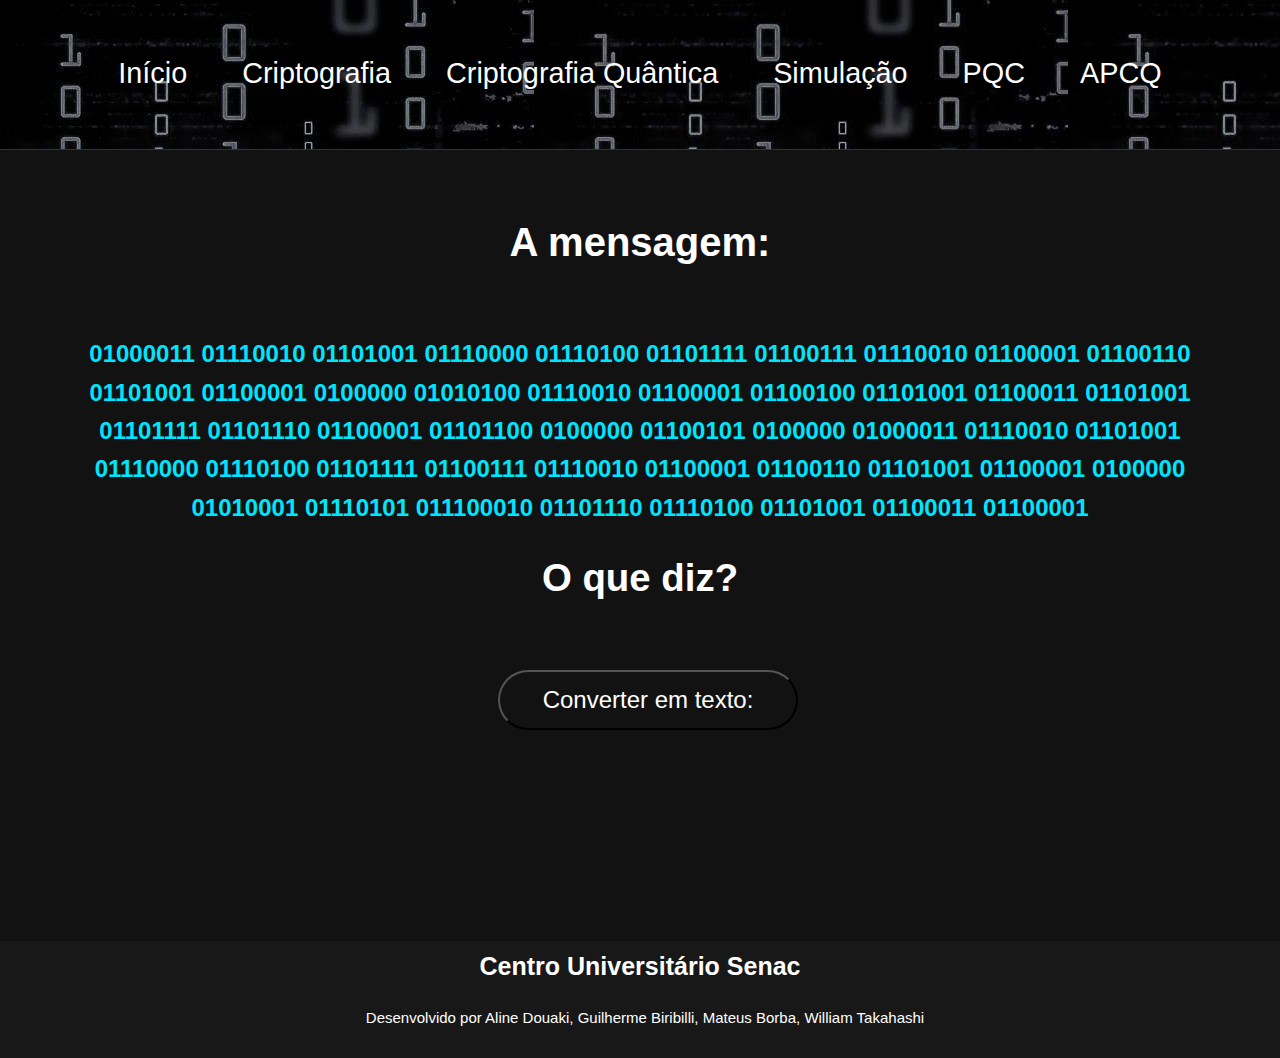
<file: index.html>
<!DOCTYPE html>
<html lang="pt-BR">
<head>
    <meta charset="UTF-8">
    <meta name="viewport" content="width=device-width, initial-scale=1.0">
    <title>Tema Informativo</title>
    <link rel="stylesheet" href="./Css/index.css">


</head>
<body>

<header class="header">    
<a href="#" class="logo"> </a>
    
        <nav class="navbar">

            <a href="index.html"> 
        <span class="icon"><ion-icon name="telescope-outline"></ion-icon></span>
        <span class="texto">Início</span>
            </a> 

            <a href="pages/criptografiaTradicional.html"> 
        <span class="icon"><ion-icon name="telescope-outline"></ion-icon></span>
        <span class="texto">Criptografia</span>
            </a> 

            <a href="pages/criptografiaQuantica.html"> 
        <span class="icon"><ion-icon name="telescope-outline"></ion-icon></span>
        <span class="texto">Criptografia Quântica</span>
            </a> 
           
            <a href="pages/Simulação.html"> 
        <span class="icon"><ion-icon name="telescope-outline"></ion-icon></span>
        <span class="texto">Simulação</span>
    
            </a>

            <a href="pages/criptografiaPosQuantica.html"> 
        <span class="icon"><ion-icon name="telescope-outline"></ion-icon></span>
        <span class="texto">PQC</span>
    
            </a>
            <a href="pages/ApocalipseQuantico.html"> 
        <span class="icon"><ion-icon name="telescope-outline"></ion-icon></span>
        <span class="texto">APCQ</span>
            </a>
        </nav>

        <script>
document.addEventListener('DOMContentLoaded', function() {
    var button = document.querySelector('.converter');

    button.addEventListener('click', function() {
        document.getElementById('mensagem1').textContent =
            "Criptografia Clássica e Criptografia Quântica";
            document.getElementById('mensagem2').textContent =
            "Vivemos na era dos dados — mensagens, senhas, transações, tudo viaja por redes digitais invisíveis. Nesse cenário, a criptografia se tornou a guardiã da privacidade e da segurança online. Mas o que antes era apenas um campo matemático restrito a códigos e cifras, hoje está passando por uma revolução quântica.";
            document.getElementById('mensagem3').textContent =
            "Empresas, governos e centros de pesquisa estão adaptando seus sistemas a essa nova era. Bancos e instituições financeiras já testam redes quânticas para transferências seguras. Países como China, Estados Unidos e Japão lideram projetos de satélites de comunicação quântica. Enquanto isso, universidades e empresas de tecnologia trabalham no desenvolvimento da criptografia pós-quântica, que combina o melhor dos dois mundos: algoritmos clássicos resistentes a ataques quânticos.";
            document.getElementById('mensagem4').textContent =
            "A transição entre a criptografia tradicional e a quântica não é apenas uma evolução técnica — é uma mudança de paradigma. Estamos deixando de confiar apenas em cálculos complexos para confiar nas leis fundamentais da natureza. Num mundo cada vez mais digital, onde a informação é o novo ouro, a criptografia quântica representa o cofre definitivo para proteger o que mais vale: nossos dados e nossa privacidade.";
    });
});
</script>
</header>


<section class="conteudo">
    <div class="texto">
<h1>A mensagem: </h1>
        <br></br>
            <h2>01000011 01110010 01101001 01110000 01110100 01101111 01100111 01110010 01100001 01100110 01101001 01100001 0100000 01010100 01110010 01100001 01100100 01101001 01100011 01101001 01101111 01101110 01100001 01101100 0100000 01100101 0100000 01000011 01110010 01101001 01110000 01110100 01101111 01100111 01110010 01100001 01100110 01101001 01100001 0100000 01010001 01110101 011100010 01101110 01110100 01101001 01100011 01100001</h2> 
        <h3>O que diz?</h3>
        <br></br>
        <div class="btn">
                <button class="converter">Converter em texto:</button>
            </div>
            <p id="mensagem1"></p>
            <p id="mensagem2"></p>
            <p id="mensagem3"></p>
            <p id="mensagem4"></p>
    </div>
       </section>
<footer id="footer">
     <h1 id="h1-footer">Centro Universitário Senac</h1>
        <p class="p1-footer">Desenvolvido por Aline Douaki, Guilherme Biribilli, Mateus Borba, William Takahashi</p>
    </footer>
</file>
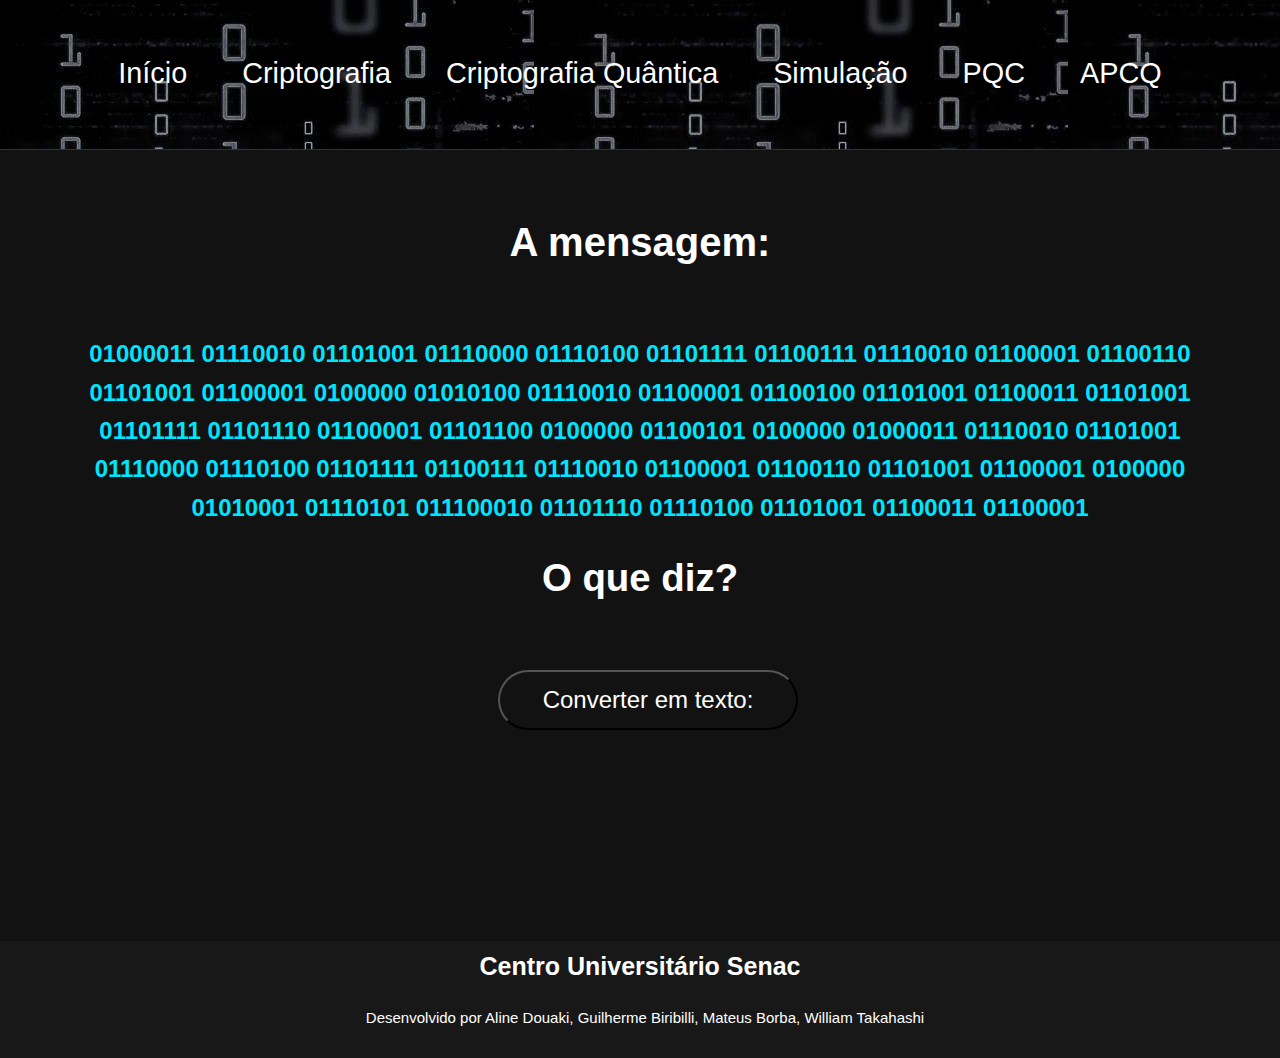
<file: CriptografiaQuantica.github.io/index.html>
<!DOCTYPE html>
<html lang="pt-BR">
<head>
    <meta charset="UTF-8">
    <meta name="viewport" content="width=device-width, initial-scale=1.0">
    <title>Tema Informativo</title>
    <link rel="stylesheet" href="./Css/index.css">


</head>
<body>

<header class="header">    
<a href="#" class="logo"> </a>
    
        <nav class="navbar">

            <a href="index.html"> 
        <span class="icon"><ion-icon name="telescope-outline"></ion-icon></span>
        <span class="texto">Início</span>
            </a> 

            <a href="pages/criptografiaTradicional.html"> 
        <span class="icon"><ion-icon name="telescope-outline"></ion-icon></span>
        <span class="texto">Criptografia</span>
            </a> 

            <a href="pages/criptografiaQuantica.html"> 
        <span class="icon"><ion-icon name="telescope-outline"></ion-icon></span>
        <span class="texto">Criptografia Quântica</span>
            </a> 
           
            <a href="pages/Simulação.html"> 
        <span class="icon"><ion-icon name="telescope-outline"></ion-icon></span>
        <span class="texto">Simulação</span>
    
            </a>

            <a href="pages/criptografiaPosQuantica.html"> 
        <span class="icon"><ion-icon name="telescope-outline"></ion-icon></span>
        <span class="texto">PQC</span>
    
            </a>
            <a href="pages/ApocalipseQuantico.html"> 
        <span class="icon"><ion-icon name="telescope-outline"></ion-icon></span>
        <span class="texto">APCQ</span>
            </a>
        </nav>

        <script>
document.addEventListener('DOMContentLoaded', function() {
    var button = document.querySelector('.converter');

    button.addEventListener('click', function() {
        document.getElementById('mensagem1').textContent =
            "Criptografia Clássica e Criptografia Quântica";
            document.getElementById('mensagem2').textContent =
            "Vivemos na era dos dados — mensagens, senhas, transações, tudo viaja por redes digitais invisíveis. Nesse cenário, a criptografia se tornou a guardiã da privacidade e da segurança online. Mas o que antes era apenas um campo matemático restrito a códigos e cifras, hoje está passando por uma revolução quântica.";
            document.getElementById('mensagem3').textContent =
            "Empresas, governos e centros de pesquisa estão adaptando seus sistemas a essa nova era. Bancos e instituições financeiras já testam redes quânticas para transferências seguras. Países como China, Estados Unidos e Japão lideram projetos de satélites de comunicação quântica. Enquanto isso, universidades e empresas de tecnologia trabalham no desenvolvimento da criptografia pós-quântica, que combina o melhor dos dois mundos: algoritmos clássicos resistentes a ataques quânticos.";
            document.getElementById('mensagem4').textContent =
            "A transição entre a criptografia tradicional e a quântica não é apenas uma evolução técnica — é uma mudança de paradigma. Estamos deixando de confiar apenas em cálculos complexos para confiar nas leis fundamentais da natureza. Num mundo cada vez mais digital, onde a informação é o novo ouro, a criptografia quântica representa o cofre definitivo para proteger o que mais vale: nossos dados e nossa privacidade.";
    });
});
</script>
</header>


<section class="conteudo">
    <div class="texto">
<h1>A mensagem: </h1>
        <br></br>
            <h2>01000011 01110010 01101001 01110000 01110100 01101111 01100111 01110010 01100001 01100110 01101001 01100001 0100000 01010100 01110010 01100001 01100100 01101001 01100011 01101001 01101111 01101110 01100001 01101100 0100000 01100101 0100000 01000011 01110010 01101001 01110000 01110100 01101111 01100111 01110010 01100001 01100110 01101001 01100001 0100000 01010001 01110101 011100010 01101110 01110100 01101001 01100011 01100001</h2> 
        <h3>O que diz?</h3>
        <br></br>
        <div class="btn">
                <button class="converter">Converter em texto:</button>
            </div>
            <p id="mensagem1"></p>
            <p id="mensagem2"></p>
            <p id="mensagem3"></p>
            <p id="mensagem4"></p>
    </div>
       </section>
<footer id="footer">
     <h1 id="h1-footer">Centro Universitário Senac</h1>
        <p class="p1-footer">Desenvolvido por Aline Douaki, Guilherme Biribilli, Mateus Borba, William Takahashi</p>
    </footer>
</file>
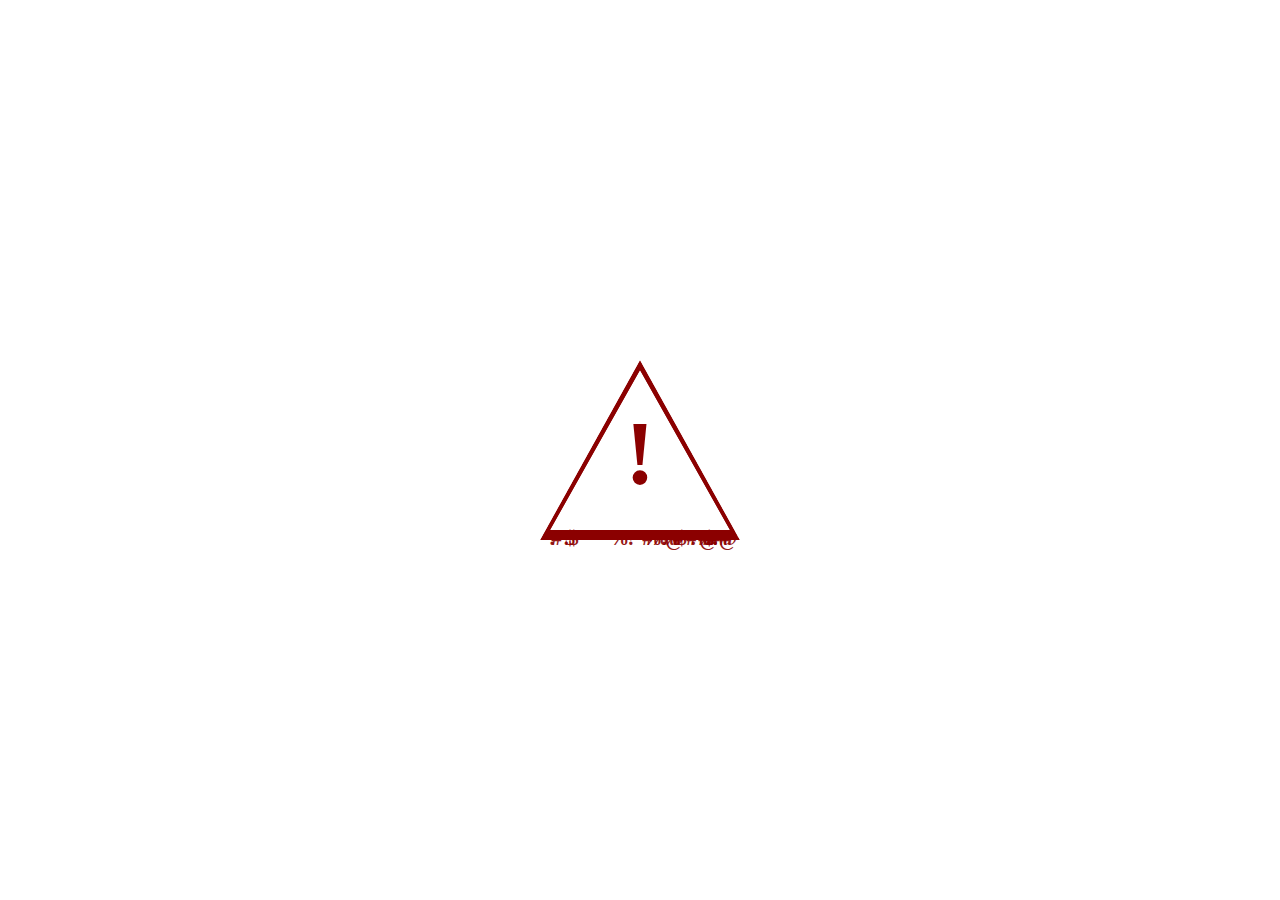
<file: animação.html>
<!DOCTYPE html>
<html lang="pt-br">
<head>
<meta charset="UTF-8">
<meta name="viewport" content="width=device-width, initial-scale=1.0">
<title>Animação de Alerta CSS</title>
<style>
  body {
    margin: 0;
    background: transparent;
    overflow: hidden;
    display: flex;
    justify-content: center;
    align-items: center;
    height: 100vh;
  }

  /* Container geral */
  .alerta-container {
    position: relative;
    width: 200px;
    height: 180px;
    animation: flutuar 3s ease-in-out infinite;
  }

  /* Triângulo de alerta */
  .triangulo {
    position: relative;
    width: 0;
    height: 0;
    border-left: 100px solid transparent;
    border-right: 100px solid transparent;
    border-bottom: 180px solid #8B0000; /* vermelho escuro */
    clip-path: polygon(50% 0%, 100% 100%, 0% 100%);
  }

  /* Triângulo interno branco (para efeito de borda) */
  .triangulo::after {
    content: "";
    position: absolute;
    top: 10px;
    left: -90px;
    width: 0;
    height: 0;
    border-left: 90px solid transparent;
    border-right: 90px solid transparent;
    border-bottom: 160px solid white;
    clip-path: polygon(50% 0%, 100% 100%, 0% 100%);
  }

  /* Exclamação no centro */
  .exclamacao {
    position: absolute;
    top: 50%;
    left: 50%;
    transform: translate(-50%, -45%);
    font-size: 90px;
    font-weight: bold;
    color: #8B0000;
    line-height: 0.8;
  }

  /* Flutuação suave */
  @keyframes flutuar {
    0%, 100% { transform: translateY(0); }
    50% { transform: translateY(-25px); }
  }

  /* Cachoeira de caracteres */
  .chuva {
    position: absolute;
    bottom: -10px;
    left: 0;
    width: 100%;
    height: 100px;
    overflow: visible;
  }

  .simbolo {
    position: absolute;
    bottom: 0;
    color: #8B0000;
    font-weight: bold;
    font-size: 20px;
    opacity: 0.9;
    animation: cair 2s linear infinite;
  }

  @keyframes cair {
    0% {
      transform: translateY(0) scale(1);
      opacity: 1;
    }
    100% {
      transform: translateY(120px) scale(0.5);
      opacity: 0;
    }
  }
</style>
</head>
<body>

<div class="alerta-container">
  <div class="triangulo"></div>
  <div class="exclamacao">!</div>
  <div class="chuva"></div>
</div>

<script>
  const chuva = document.querySelector('.chuva');
  const simbolos = ['!', '#', '$', '%', '@', '*'];

  function criarSimbolo() {
    const span = document.createElement('span');
    span.classList.add('simbolo');
    span.textContent = simbolos[Math.floor(Math.random() * simbolos.length)];
    span.style.left = Math.random() * 90 + '%';
    span.style.animationDuration = (2 + Math.random() * 2) + 's';
    chuva.appendChild(span);

    // Remover após a animação
    setTimeout(() => span.remove(), 2000);;
  }

  setInterval(criarSimbolo, 80); // cai mais rápido (mais símbolos)
  setInterval(criarSimbolo, 30);  // chuva intensa
  setInterval(criarSimbolo, 300); // mais espaçado
</script>

</body>
</html>
</file>
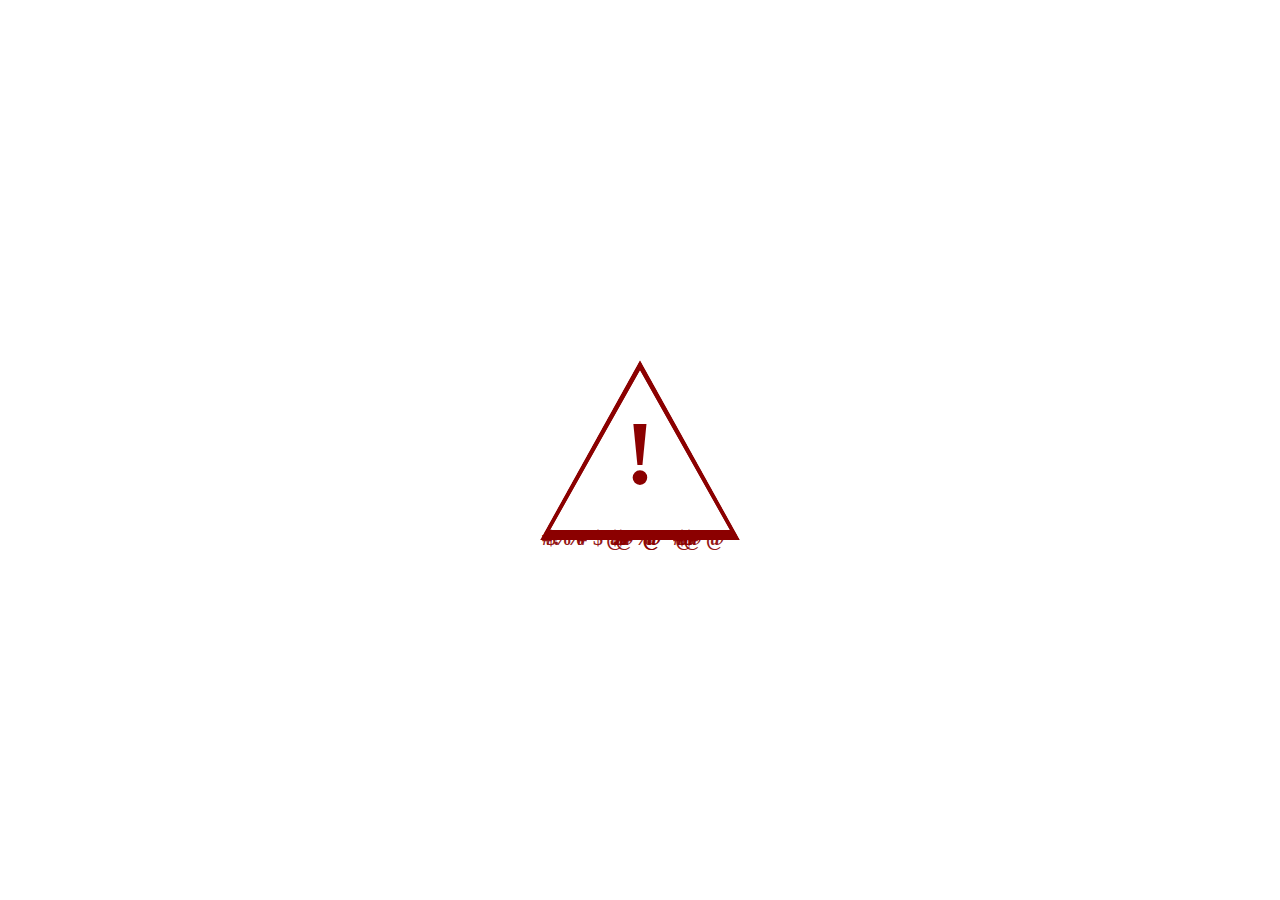
<file: CriptografiaQuantica.github.io/animação.html>
<!DOCTYPE html>
<html lang="pt-br">
<head>
<meta charset="UTF-8">
<meta name="viewport" content="width=device-width, initial-scale=1.0">
<title>Animação de Alerta CSS</title>
<style>
  body {
    margin: 0;
    background: transparent;
    overflow: hidden;
    display: flex;
    justify-content: center;
    align-items: center;
    height: 100vh;
  }

  /* Container geral */
  .alerta-container {
    position: relative;
    width: 200px;
    height: 180px;
    animation: flutuar 3s ease-in-out infinite;
  }

  /* Triângulo de alerta */
  .triangulo {
    position: relative;
    width: 0;
    height: 0;
    border-left: 100px solid transparent;
    border-right: 100px solid transparent;
    border-bottom: 180px solid #8B0000; /* vermelho escuro */
    clip-path: polygon(50% 0%, 100% 100%, 0% 100%);
  }

  /* Triângulo interno branco (para efeito de borda) */
  .triangulo::after {
    content: "";
    position: absolute;
    top: 10px;
    left: -90px;
    width: 0;
    height: 0;
    border-left: 90px solid transparent;
    border-right: 90px solid transparent;
    border-bottom: 160px solid white;
    clip-path: polygon(50% 0%, 100% 100%, 0% 100%);
  }

  /* Exclamação no centro */
  .exclamacao {
    position: absolute;
    top: 50%;
    left: 50%;
    transform: translate(-50%, -45%);
    font-size: 90px;
    font-weight: bold;
    color: #8B0000;
    line-height: 0.8;
  }

  /* Flutuação suave */
  @keyframes flutuar {
    0%, 100% { transform: translateY(0); }
    50% { transform: translateY(-25px); }
  }

  /* Cachoeira de caracteres */
  .chuva {
    position: absolute;
    bottom: -10px;
    left: 0;
    width: 100%;
    height: 100px;
    overflow: visible;
  }

  .simbolo {
    position: absolute;
    bottom: 0;
    color: #8B0000;
    font-weight: bold;
    font-size: 20px;
    opacity: 0.9;
    animation: cair 2s linear infinite;
  }

  @keyframes cair {
    0% {
      transform: translateY(0) scale(1);
      opacity: 1;
    }
    100% {
      transform: translateY(120px) scale(0.5);
      opacity: 0;
    }
  }
</style>
</head>
<body>

<div class="alerta-container">
  <div class="triangulo"></div>
  <div class="exclamacao">!</div>
  <div class="chuva"></div>
</div>

<script>
  const chuva = document.querySelector('.chuva');
  const simbolos = ['!', '#', '$', '%', '@', '*'];

  function criarSimbolo() {
    const span = document.createElement('span');
    span.classList.add('simbolo');
    span.textContent = simbolos[Math.floor(Math.random() * simbolos.length)];
    span.style.left = Math.random() * 90 + '%';
    span.style.animationDuration = (2 + Math.random() * 2) + 's';
    chuva.appendChild(span);

    // Remover após a animação
    setTimeout(() => span.remove(), 2000);;
  }

  setInterval(criarSimbolo, 80); // cai mais rápido (mais símbolos)
  setInterval(criarSimbolo, 30);  // chuva intensa
  setInterval(criarSimbolo, 300); // mais espaçado
</script>

</body>
</html>
</file>
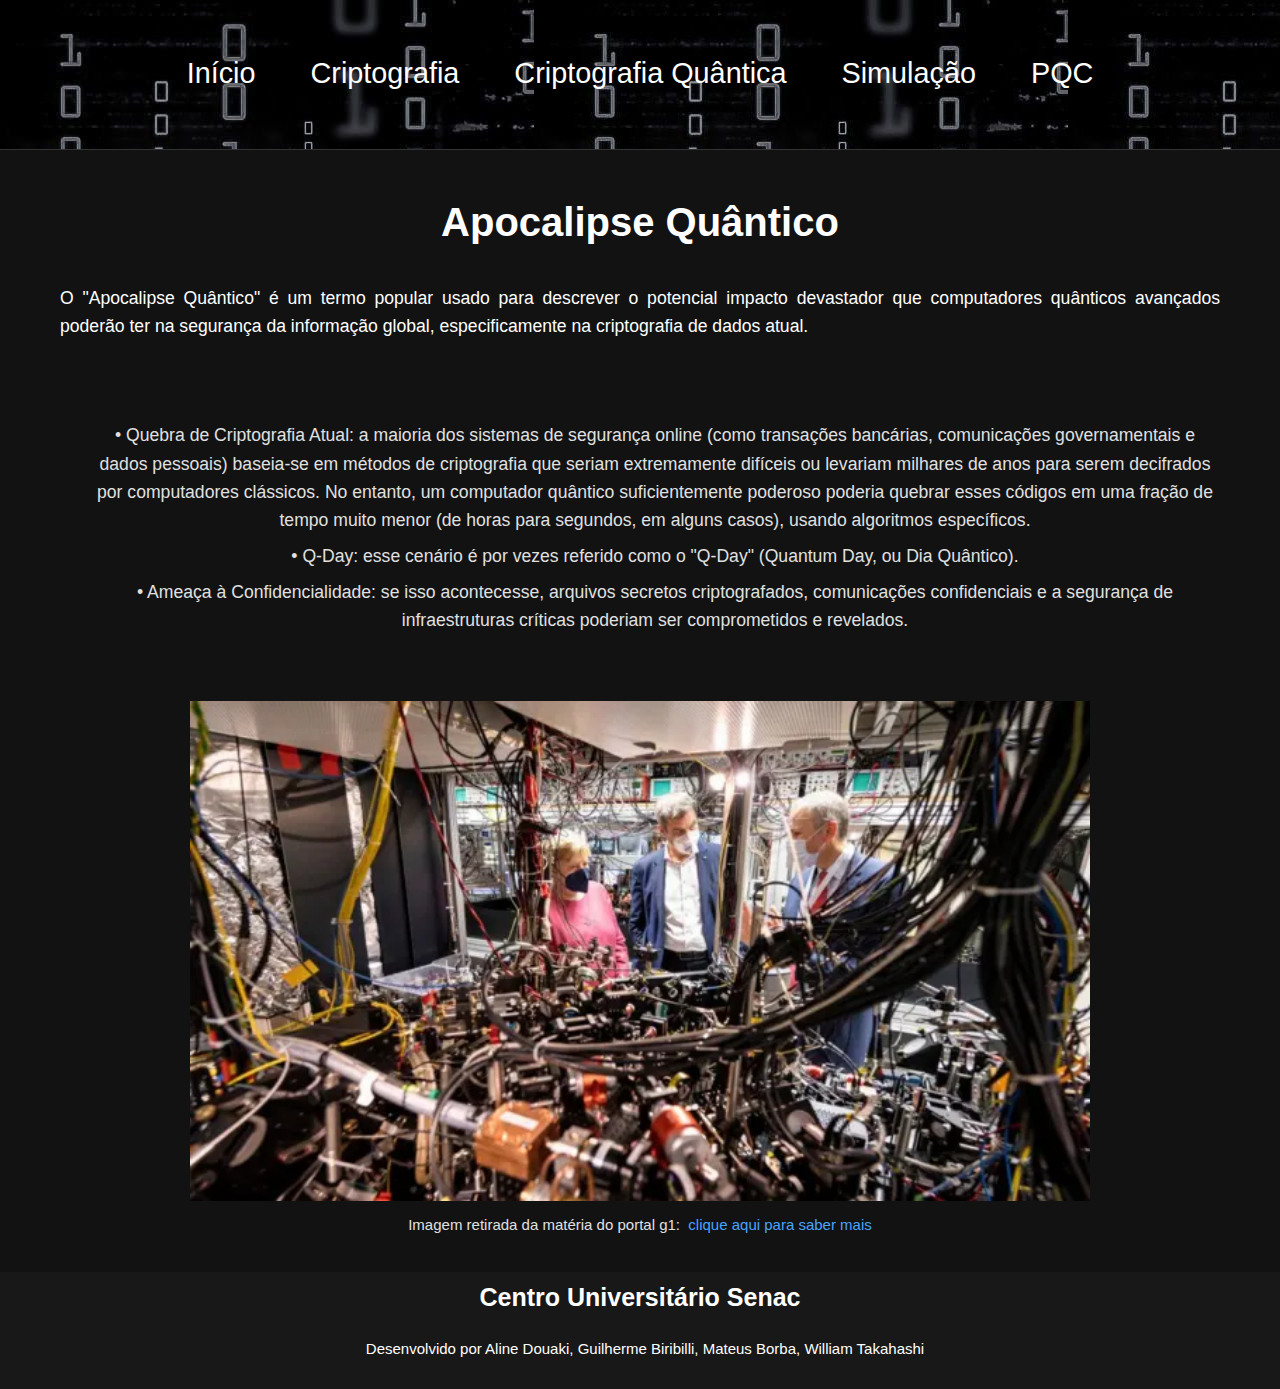
<file: pages/ApocalipseQuantico.html>
<!DOCTYPE html>

<html lang="pt-BR">
<head>
    <meta charset="UTF-8">
    <meta name="viewport" content="width=device-width, initial-scale=1.0">
    <title>Apocalipse Quântico</title>
    <link rel="stylesheet" href="../Css/index.css">


</head>
<body>

<header class="header">
    <a href="#" class="logo"> </a>
    
        <nav class="navbar">
            <a href="../index.html"> 
        <span class="icon"><ion-icon name="telescope-outline"></ion-icon></span>
        <span class="texto">Início</span>
            </a>

            <a href="criptografiaTradicional.html"> 
        <span class="icon"><ion-icon name="telescope-outline"></ion-icon></span>
        <span class="texto">Criptografia</span>
    
            </a>
           
            <a href="../pages/criptografiaQuantica.html"> 
        <span class="icon"><ion-icon name="telescope-outline"></ion-icon></span>
        <span class="texto">Criptografia Quântica</span>
    
            </a>
           
            <a href="Simulação.html"> 
        <span class="icon"><ion-icon name="telescope-outline"></ion-icon></span>
        <span class="texto">Simulação</span>
    
            </a>

            <a href="criptografiaPosQuantica.html"> 
        <span class="icon"><ion-icon name="telescope-outline"></ion-icon></span>
        <span class="texto">PQC</span>
    
        </nav>
</header>

<h1>Apocalipse Quântico</h1>

<section class="conteudo">
    <div class="texto">
        <p>
            O "Apocalipse Quântico" é um termo popular usado para descrever o potencial impacto
        devastador que computadores quânticos avançados poderão ter na segurança da informação
        global, especificamente na criptografia de dados atual.

        </p>
        <br></br>
            <ul>
               <li>• Quebra de Criptografia Atual: a maioria dos sistemas de segurança online (como
                transações bancárias, comunicações governamentais e dados pessoais) baseia-se em
                métodos de criptografia que seriam extremamente difíceis ou levariam milhares de
                anos para serem decifrados por computadores clássicos. No entanto, um computador
                quântico suficientemente poderoso poderia quebrar esses códigos em uma fração de
                tempo muito menor (de horas para segundos, em alguns casos), usando algoritmos
                específicos.</li>
                 <li>• Q-Day: esse cenário é por vezes referido como o "Q-Day" (Quantum Day, ou Dia
                Quântico).</li>
                <li>• Ameaça à Confidencialidade: se isso acontecesse, arquivos secretos criptografados,
                comunicações confidenciais e a segurança de infraestruturas críticas poderiam ser
                comprometidos e revelados.
                </li>
            </ul>
        
    </div>
    <br></br>
    <div style="text-align: center;">
        <img src="../images/apocalipsequantico.webp" alt="Descrição da imagem" width="900" height="500">

  <p style="font-size: 15px; color: #888; margin-top: 5px;">
    Imagem retirada da matéria do portal g1:
    <a href="https://g1.globo.com/economia/tecnologia/noticia/2022/01/29/o-que-e-apocalipse-quantico-e-existe-razao-para-preocupacao.ghtml" target="_blank" style="color: #4aa3ff;">&nbsp;
      clique aqui para saber mais
    </a>
  </p>
</div>

</section>
<footer id="footer">
        <h1 id="h1-footer">Centro Universitário Senac</h1>
        <p class="p1-footer">Desenvolvido por Aline Douaki, Guilherme Biribilli, Mateus Borba, William Takahashi</p>
    </footer>

</body>
</html>
</file>
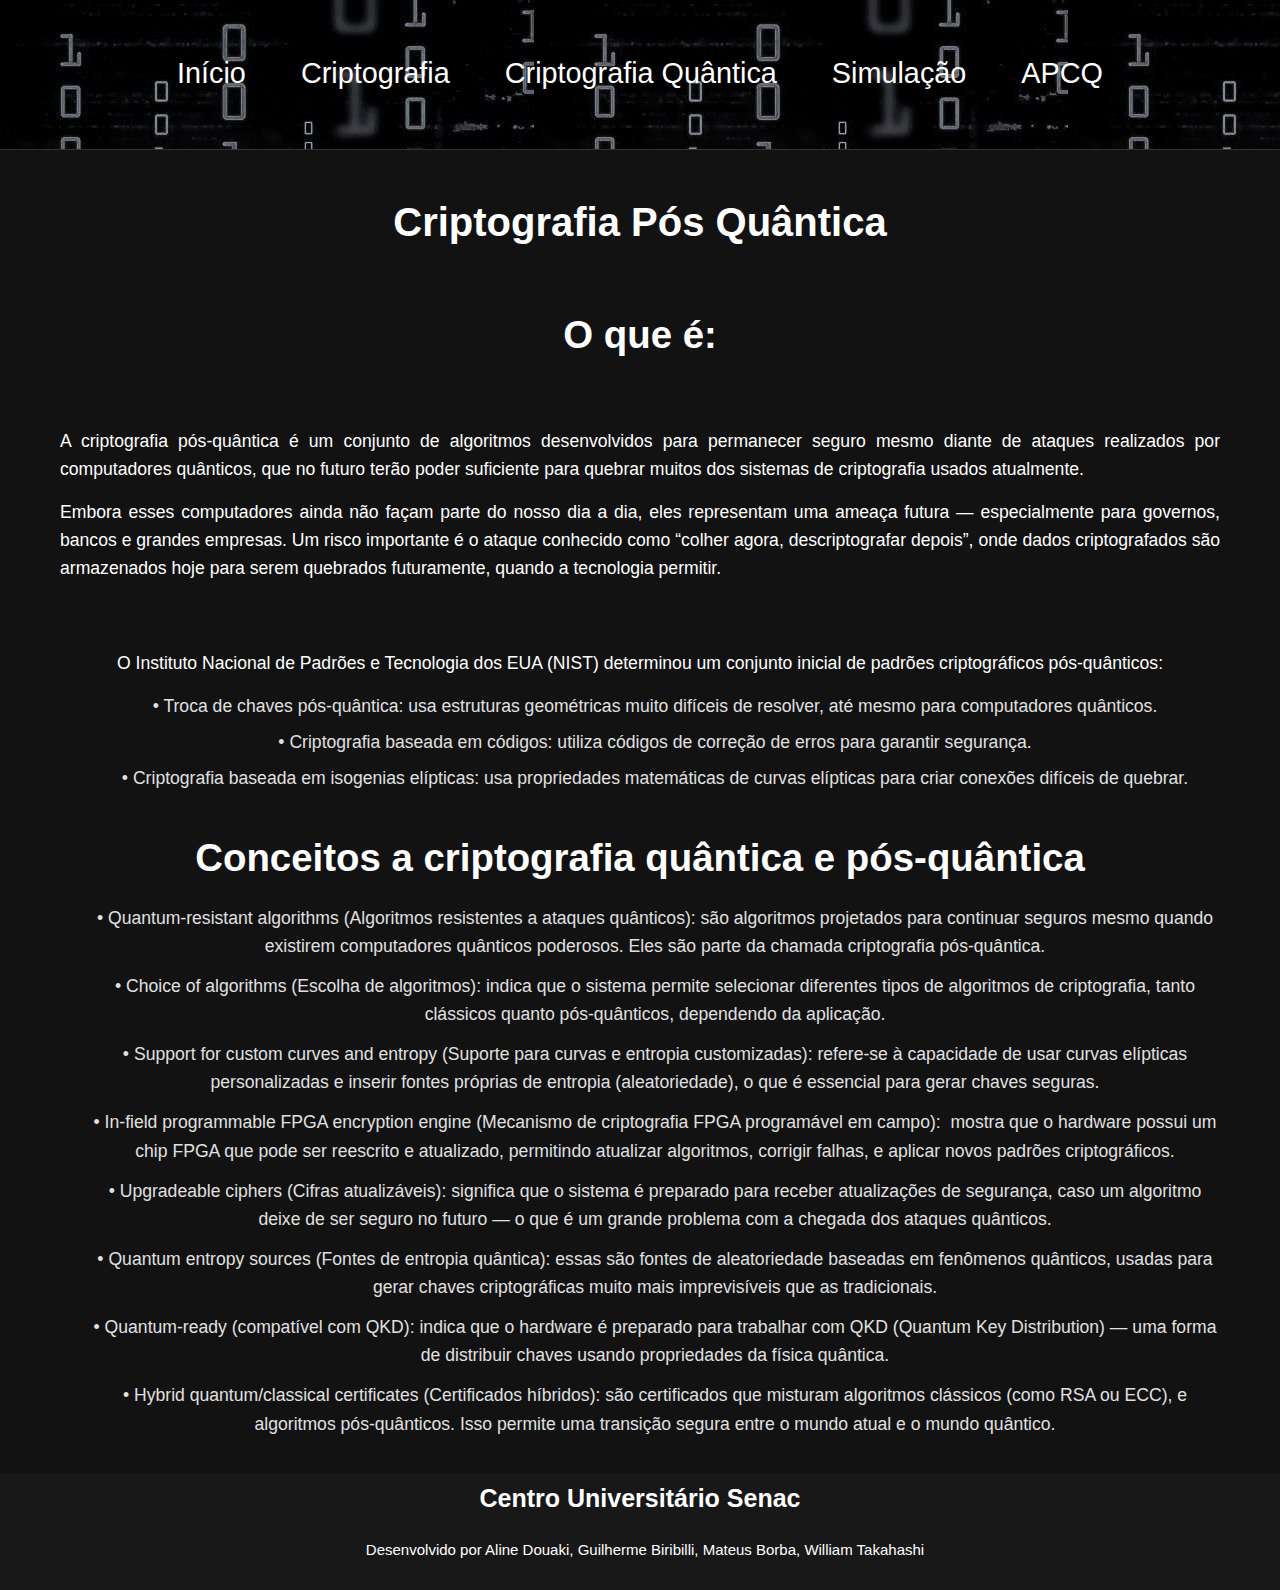
<file: pages/criptografiaPosQuantica.html>
<!DOCTYPE html>

<html lang="pt-BR">
<head>
    <meta charset="UTF-8">
    <meta name="viewport" content="width=device-width, initial-scale=1.0">
    <title>Criptografia Pós Quântica</title>
    <link rel="stylesheet" href="../Css/index.css">


</head>
<body>

<header class="header">
    <a href="#" class="logo"> </a>
    
        <nav class="navbar">

            <a href="../index.html"> 
        <span class="icon"><ion-icon name="telescope-outline"></ion-icon></span>
        <span class="texto">Início</span>
            </a>

            <a href="criptografiaTradicional.html"> 
        <span class="icon"><ion-icon name="telescope-outline"></ion-icon></span>
        <span class="texto">Criptografia</span>
    
            </a>
<a href="../pages/criptografiaQuantica.html"> 
        <span class="icon"><ion-icon name="telescope-outline"></ion-icon></span>
        <span class="texto">Criptografia Quântica</span>
    
            </a>

            <a href="Simulação.html"> 
        <span class="icon"><ion-icon name="telescope-outline"></ion-icon></span>
        <span class="texto">Simulação</span>
    
            </a>

             </a>
            <a href="ApocalipseQuantico.html"> 
        <span class="icon"><ion-icon name="telescope-outline"></ion-icon></span>
        <span class="texto">APCQ</span>
            </a>
        </nav>
</header>

<h1>Criptografia Pós Quântica</h1>

<section class="conteudo">
    <div class="texto">
        <h3>O que é:</h3>
        <br></br>

        <p>
            A criptografia pós-quântica é um conjunto de algoritmos desenvolvidos para permanecer seguro mesmo diante de ataques
            realizados por computadores quânticos, que no futuro terão poder suficiente para quebrar muitos dos sistemas de criptografia usados atualmente.
        </p>
        <p>
            Embora esses computadores ainda não façam parte do nosso dia a dia, eles representam uma ameaça futura — especialmente para governos,
            bancos e grandes empresas. Um risco importante é o ataque conhecido como “colher agora, descriptografar depois”, onde dados criptografados
            são armazenados hoje para serem quebrados futuramente, quando a tecnologia permitir.
        </p>
        </br>
         </br>
        <p>
            O Instituto Nacional de Padrões e Tecnologia dos EUA (NIST) determinou um conjunto inicial de padrões criptográficos pós-quânticos:
            <ul>
                <li>
                    • Troca de chaves pós-quântica: usa estruturas geométricas muito difíceis de resolver, até mesmo para computadores quânticos.
                </li>
                <li>
                    • Criptografia baseada em códigos: utiliza códigos de correção de erros para garantir segurança.
                </li>
                <li>
                    • Criptografia baseada em isogenias elípticas: usa propriedades matemáticas de curvas elípticas para criar conexões difíceis de quebrar.
                </li>
            </ul>
        </p>
        
        <h3>Conceitos a criptografia quântica e pós-quântica</h3>
        <div style="text-align: center;">
</div>
         <ul class="lista-quantica">
                <li>• Quantum-resistant algorithms (Algoritmos resistentes a ataques quânticos):&nbsp;são algoritmos projetados
                     para continuar seguros mesmo quando existirem computadores quânticos poderosos. Eles são parte da chamada criptografia pós-quântica.</li>
                <li>• Choice of algorithms (Escolha de algoritmos):&nbsp;indica que o sistema permite selecionar diferentes tipos de algoritmos
                     de criptografia, tanto clássicos quanto pós-quânticos, dependendo da aplicação.</li>
                <li>• Support for custom curves and entropy (Suporte para curvas e entropia customizadas):&nbsp;refere-se à capacidade de usar
                     curvas elípticas personalizadas e inserir fontes próprias de entropia (aleatoriedade), o que é essencial para gerar chaves seguras.</li>
                <li>• In-field programmable FPGA encryption engine (Mecanismo de criptografia FPGA programável em campo):&nbsp;
                    mostra que o hardware possui um chip FPGA que pode ser reescrito e atualizado, permitindo atualizar algoritmos, corrigir falhas, e aplicar
                     novos padrões criptográficos.</li>
                <li>• Upgradeable ciphers (Cifras atualizáveis):&nbsp;significa que o sistema é preparado para receber atualizações de segurança,
                     caso um algoritmo deixe de ser seguro no futuro — o que é um grande problema com a chegada dos ataques quânticos.</li>
                <li>• Quantum entropy sources (Fontes de entropia quântica):&nbsp;essas são fontes de aleatoriedade baseadas em fenômenos quânticos,
                     usadas para gerar chaves criptográficas muito mais imprevisíveis que as tradicionais.</li>
                <li>• Quantum-ready (compatível com QKD):&nbsp;indica que o hardware é preparado para trabalhar com QKD (Quantum Key Distribution)
                     — uma forma de distribuir chaves usando propriedades da física quântica.</li>
                <li>• Hybrid quantum/classical certificates (Certificados híbridos):&nbsp;são certificados que misturam algoritmos clássicos (como RSA ou ECC), 
                    e algoritmos pós-quânticos. Isso permite uma transição segura entre o mundo atual e o mundo quântico.</li>
            </ul>
    </div>
</div>



</section>
<footer id="footer">
        <h1 id="h1-footer">Centro Universitário Senac</h1>
        <p class="p1-footer">Desenvolvido por Aline Douaki, Guilherme Biribilli, Mateus Borba, William Takahashi</p>
    </footer>


</body>
</html>
</file>
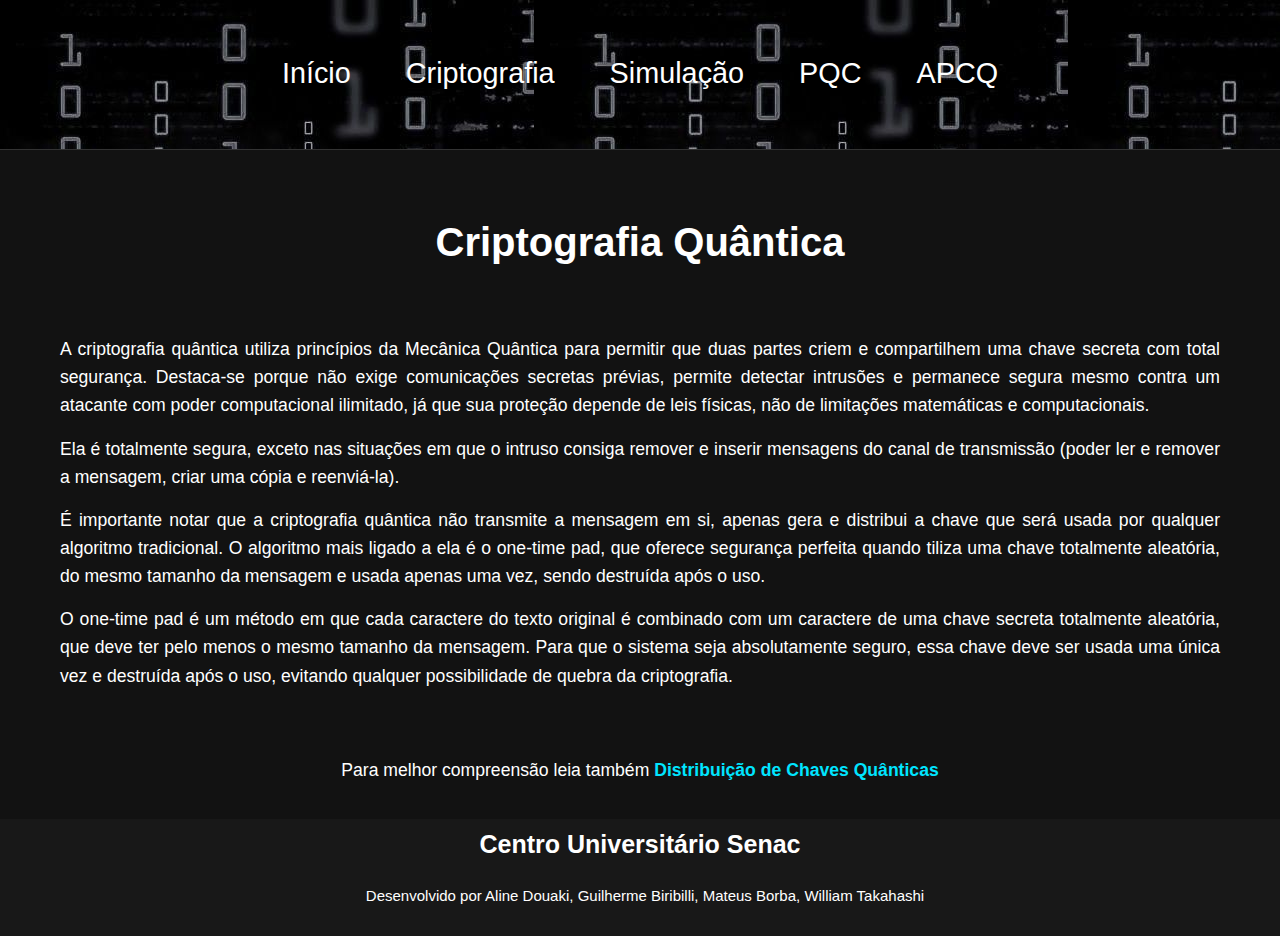
<file: pages/criptografiaQuantica.html>
<!DOCTYPE html>

<html lang="pt-BR">
<head>
    <meta charset="UTF-8">
    <meta name="viewport" content="width=device-width, initial-scale=1.0">
    <title>Tema Informativo</title>
    <link rel="stylesheet" href="../Css/index.css">


</head>
<body>

<header class="header">
    <a href="#" class="logo"> </a>
    
         <nav class="navbar">

            <a href="../index.html"> 
        <span class="icon"><ion-icon name="telescope-outline"></ion-icon></span>
        <span class="texto">Início</span>
            </a>

            <a href="criptografiaTradicional.html"> 
        <span class="icon"><ion-icon name="telescope-outline"></ion-icon></span>
        <span class="texto">Criptografia</span>
    
            </a>
           
            <a href="Simulação.html"> 
        <span class="icon"><ion-icon name="telescope-outline"></ion-icon></span>
        <span class="texto">Simulação</span>
    
            </a>

            <a href="criptografiaPosQuantica.html"> 
        <span class="icon"><ion-icon name="telescope-outline"></ion-icon></span>
        <span class="texto">PQC</span>
    
            </a>
            <a href="ApocalipseQuantico.html"> 
        <span class="icon"><ion-icon name="telescope-outline"></ion-icon></span>
        <span class="texto">APCQ</span>
            </a>
        </nav>
</header>

<section class="conteudo">
        <h1>Criptografia Quântica</h1>
        <br></br>
        <p>
            A criptografia quântica utiliza princípios da Mecânica Quântica para permitir 
            que duas partes criem e compartilhem uma chave secreta com total segurança.
            Destaca-se porque não exige comunicações secretas prévias, permite detectar intrusões
            e permanece segura mesmo contra um atacante com poder computacional ilimitado, já que sua
            proteção depende de leis físicas, não de limitações matemáticas e computacionais.
        </p>
        <p>
            Ela é totalmente segura, exceto
            nas situações em que o intruso consiga remover e inserir mensagens do canal de transmissão
            (poder ler e remover a mensagem, criar uma cópia e reenviá-la).
        </p>
        <p>
            É importante notar que a criptografia quântica não transmite a mensagem em si,
            apenas gera e distribui a chave que será usada por qualquer algoritmo tradicional.
            O algoritmo mais ligado a ela é o one-time pad, que oferece segurança perfeita quando
            tiliza uma chave totalmente aleatória, do mesmo tamanho da mensagem e usada apenas uma vez,
            sendo destruída após o uso.
        </p>
        
        <p>
            O one-time pad é um método em que cada caractere do texto original é combinado com um caractere
            de uma chave secreta totalmente aleatória, que deve ter pelo menos o mesmo tamanho da mensagem.
            Para que o sistema seja absolutamente seguro, essa chave deve ser usada uma única vez e destruída
            após o uso, evitando qualquer possibilidade de quebra da criptografia.
        </p>
        <br></br>
            <p>Para melhor compreensão leia também 
            <a class="link-quantico" href="../pages_criptografia_quantica/DistribuicaoDeChaves.html">
    &nbsp;Distribuição de Chaves Quânticas
</a>

        </p>
    </section>
    </section>


<footer id="footer">
        <h1 id="h1-footer">Centro Universitário Senac</h1>
        <p class="p1-footer">Desenvolvido por Aline Douaki, Guilherme Biribilli, Mateus Borba, William Takahashi</p>
    </footer>


</body>
</html>
</file>
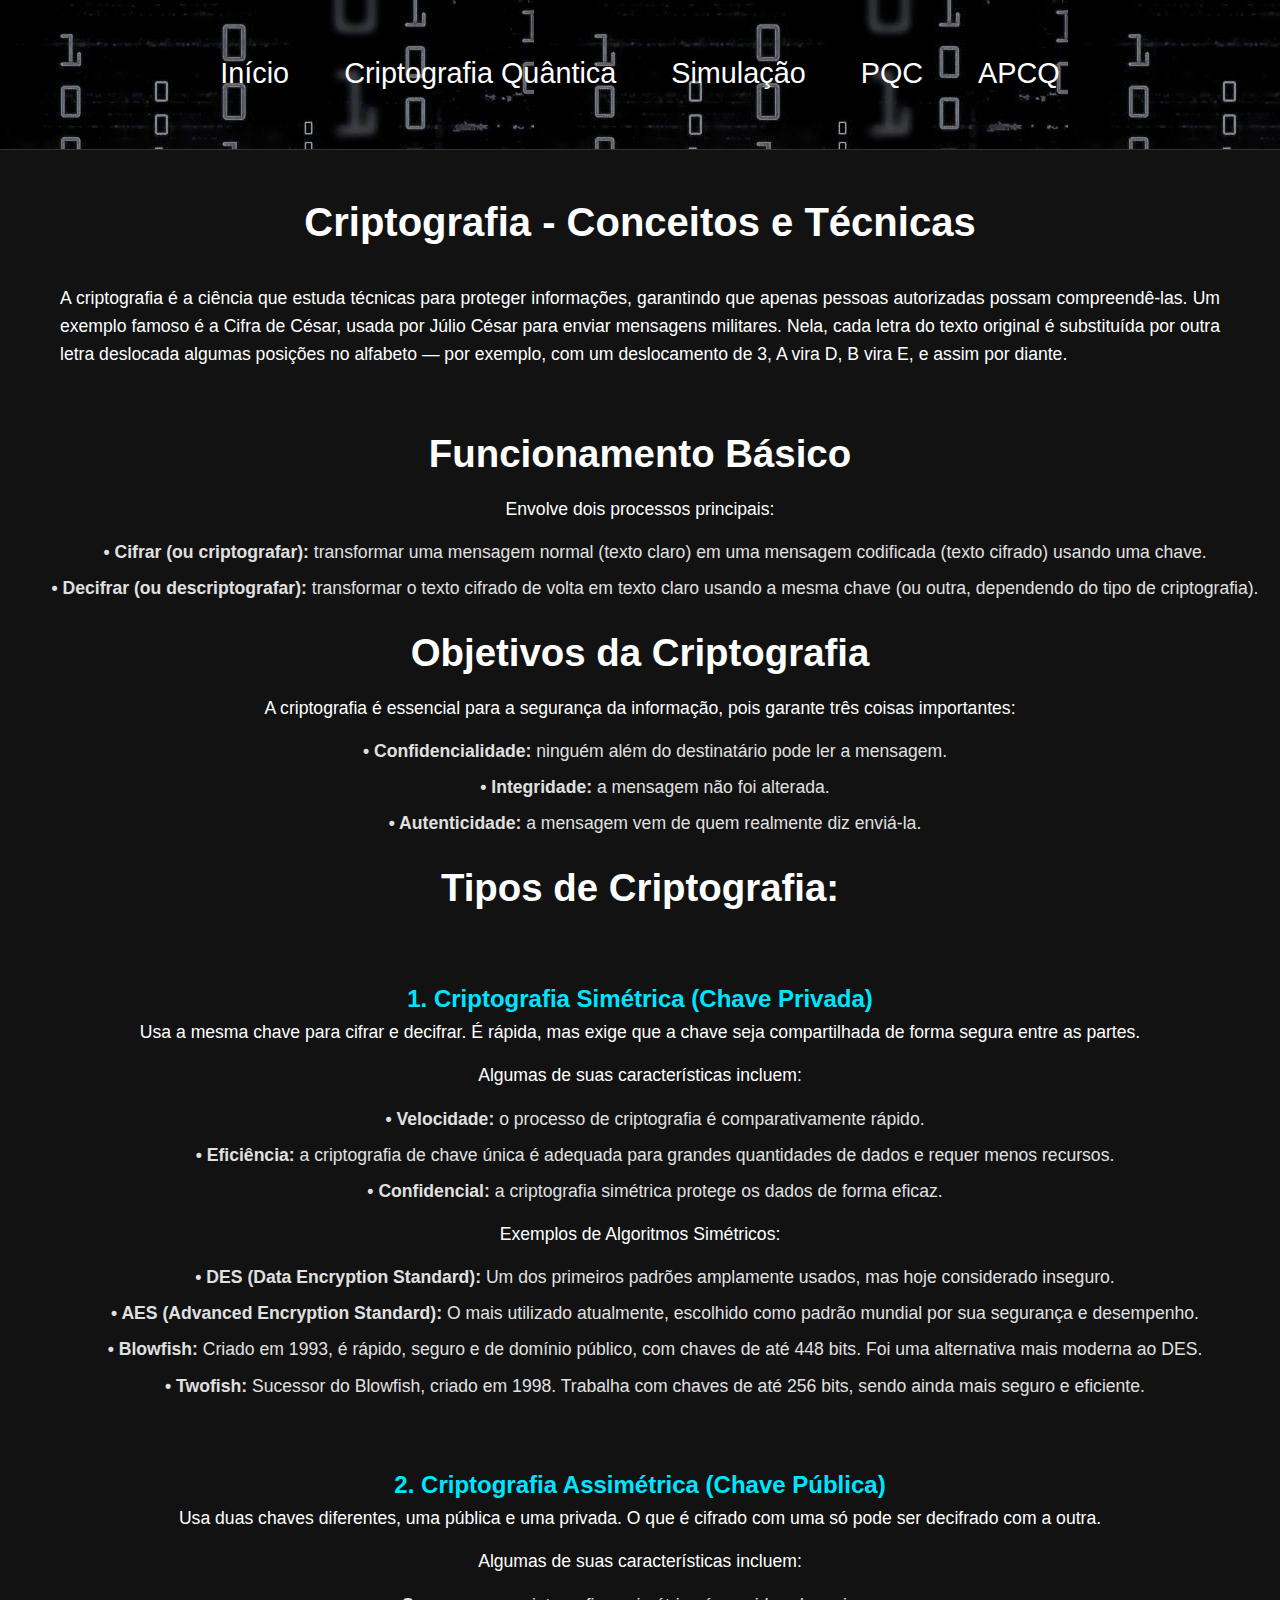
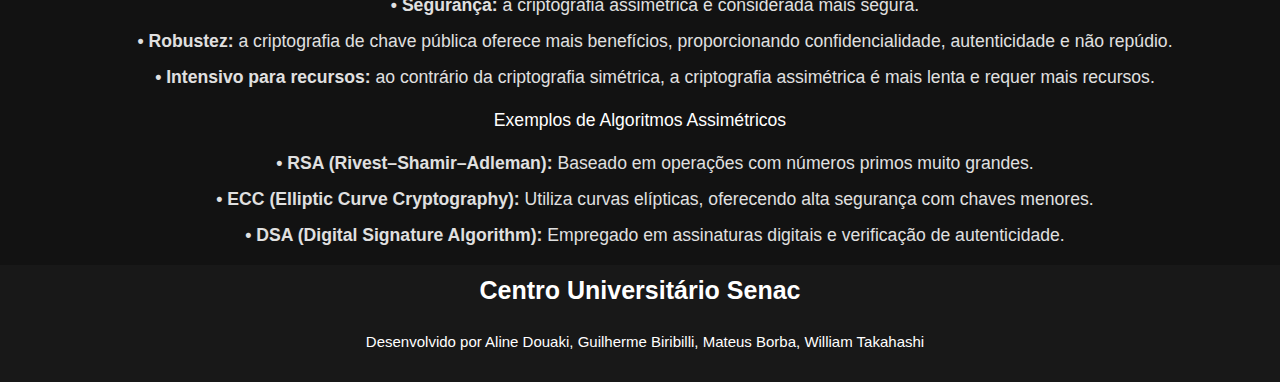
<file: pages/criptografiaTradicional.html>
<!DOCTYPE html>
<html lang="pt-BR">
<head>
    <meta charset="UTF-8">
    <meta name="viewport" content="width=device-width, initial-scale=1.0">
    <title>Criptografia - Conceitos e Técnicas</title>
    <!DOCTYPE html>
<html lang="pt-BR">
<head>
    <meta charset="UTF-8">
    <meta name="viewport" content="width=device-width, initial-scale=1.0">
    <title>Criptografia - Conceitos e Técnicas</title>
    <link rel="stylesheet" href="../Css/index.css">
</head>
<body>

    <header class="header">
        <a href="#" class="logo"></a>
        <nav class="navbar">

            <a href="../index.html"> 
        <span class="icon"><ion-icon name="telescope-outline"></ion-icon></span>
        <span class="texto">Início</span>
            </a>
            
            <a href="criptografiaQuantica.html"> 
        <span class="icon"><ion-icon name="telescope-outline"></ion-icon></span>
        <span class="texto">Criptografia Quântica</span>
    
            </a>

            <a href="Simulação.html"> 
                <span class="icon"><ion-icon name="telescope-outline"></ion-icon></span>
                <span class="texto">Simulação</span>
            </a>

            <a href="criptografiaPosQuantica.html"> 
                <span class="icon"><ion-icon name="telescope-outline"></ion-icon></span>
                <span class="texto">PQC</span>
            </a>

            <a href="ApocalipseQuantico.html"> 
                <span class="icon"><ion-icon name="telescope-outline"></ion-icon></span>
                <span class="texto">APCQ</span>
            </a>
        </nav>
    </header>


    <main>
        <h1>Criptografia - Conceitos e Técnicas</h1>
    </main>

</body>
</html>

</head>
<body>
    
    
    <main>
        <section class="conteudo">
            <p>A criptografia é a ciência que estuda técnicas para proteger informações,
                garantindo que apenas pessoas autorizadas possam compreendê-las. Um exemplo
                famoso é a Cifra de César, usada por Júlio César para enviar mensagens militares.
                Nela, cada letra do texto original é substituída por outra letra deslocada algumas
                posições no alfabeto — por exemplo, com um deslocamento de 3, A vira D, B vira E, e assim por diante.</p>
        </section>
        
        <section>
           <h3>Funcionamento Básico</h3>
            <p>Envolve dois processos principais:</p>
            <ul>
                <li><strong>• Cifrar (ou criptografar): </strong>&nbsp;transformar uma mensagem normal (texto claro)
                     em uma mensagem codificada (texto cifrado) usando uma chave.</li>
                <li><strong>• Decifrar (ou descriptografar): </strong>&nbsp;transformar o texto cifrado de volta em
                     texto claro usando a mesma chave (ou outra, dependendo do tipo de criptografia).</li>
            </ul>
        </section>

        <section>
            <h3>Objetivos da Criptografia</h3>
            <p>A criptografia é essencial para a segurança da informação, pois garante três coisas importantes:</p>
            <ul>
                     <li><strong>• Confidencialidade:</strong>&nbsp;ninguém além do destinatário pode ler a mensagem.</li>
                <li><strong>• Integridade:</strong>&nbsp;a mensagem não foi alterada.</li>
                <li><strong>• Autenticidade:</strong>&nbsp;a mensagem vem de quem realmente diz enviá-la.</li>
            </ul>
        </section>
        <section>
             <h3>Tipos de Criptografia:</h3>
            <br></br>
                <h2>1. Criptografia Simétrica (Chave Privada)</h2>
                <p>Usa a mesma chave para cifrar e decifrar. É rápida, mas exige que a chave seja compartilhada de forma segura entre as partes.</p>
                 <p>Algumas de suas características incluem:</p>
                <ul>
                     <li><strong>• Velocidade: </strong>&nbsp;o processo de criptografia é comparativamente rápido.</li>
                    <li><strong>• Eficiência: </strong>&nbsp;a criptografia de chave única é adequada para grandes quantidades de dados e requer menos recursos.</li>
                    <li><strong>• Confidencial: </strong>&nbsp;a criptografia simétrica protege os dados de forma eficaz.</li>
                </ul>
                <p>Exemplos de Algoritmos Simétricos: </p>
                <ul>
                <li><strong>• DES (Data Encryption Standard):</strong>&nbsp;Um dos primeiros padrões amplamente usados, mas hoje considerado inseguro.</li>
                <li><strong>• AES (Advanced Encryption Standard):</strong>&nbsp;O mais utilizado atualmente, escolhido como padrão mundial por sua segurança e desempenho.</li>
                <li><strong>• Blowfish:</strong>&nbsp;Criado em 1993, é rápido, seguro e de domínio público, com chaves de até 448 bits. Foi uma alternativa mais moderna
                     ao DES.</li>
                <li><strong>• Twofish:</strong>&nbsp;Sucessor do Blowfish, criado em 1998. Trabalha com chaves de até 256 bits, sendo ainda mais seguro e eficiente.</li>
            </ul>
            <br></br>
             <h2>2. Criptografia Assimétrica (Chave Pública)</h2>
                <p>Usa duas chaves diferentes, uma pública e uma privada. O que é cifrado com uma só pode ser decifrado com a outra.</p>
                <p>Algumas de suas características incluem:</p>
                <ul>
                     <li><strong>• Segurança:</strong>&nbsp;a criptografia assimétrica é considerada mais segura.</li>
                    <li><strong>• Robustez:</strong>&nbsp;a criptografia de chave pública oferece mais benefícios, proporcionando confidencialidade,
                         autenticidade e não repúdio.</li>
                    <li><strong>• Intensivo para recursos:</strong>&nbsp;ao contrário da criptografia simétrica, a criptografia assimétrica é mais lenta
                         e requer mais recursos.</li>
                </ul>
                 <p>Exemplos de Algoritmos Assimétricos</p>
                 <ul>
                <li><strong>• RSA (Rivest–Shamir–Adleman):</strong>&nbsp;Baseado em operações com números primos muito grandes.</li>
                <li><strong>• ECC (Elliptic Curve Cryptography):</strong>&nbsp;Utiliza curvas elípticas, oferecendo alta segurança com chaves menores.</li>
                <li><strong>• DSA (Digital Signature Algorithm):</strong>&nbsp;Empregado em assinaturas digitais e verificação de autenticidade.</li>
            </ul>
    
        </section>
          </section>        
                    
        </section>
    </main>
            
            <footer id="footer">
        <h1 id="h1-footer">Centro Universitário Senac</h1>
        <p class="p1-footer">Desenvolvido por Aline Douaki, Guilherme Biribilli, Mateus Borba, William Takahashi</p>
    </footer>
</body>
</html>
</file>
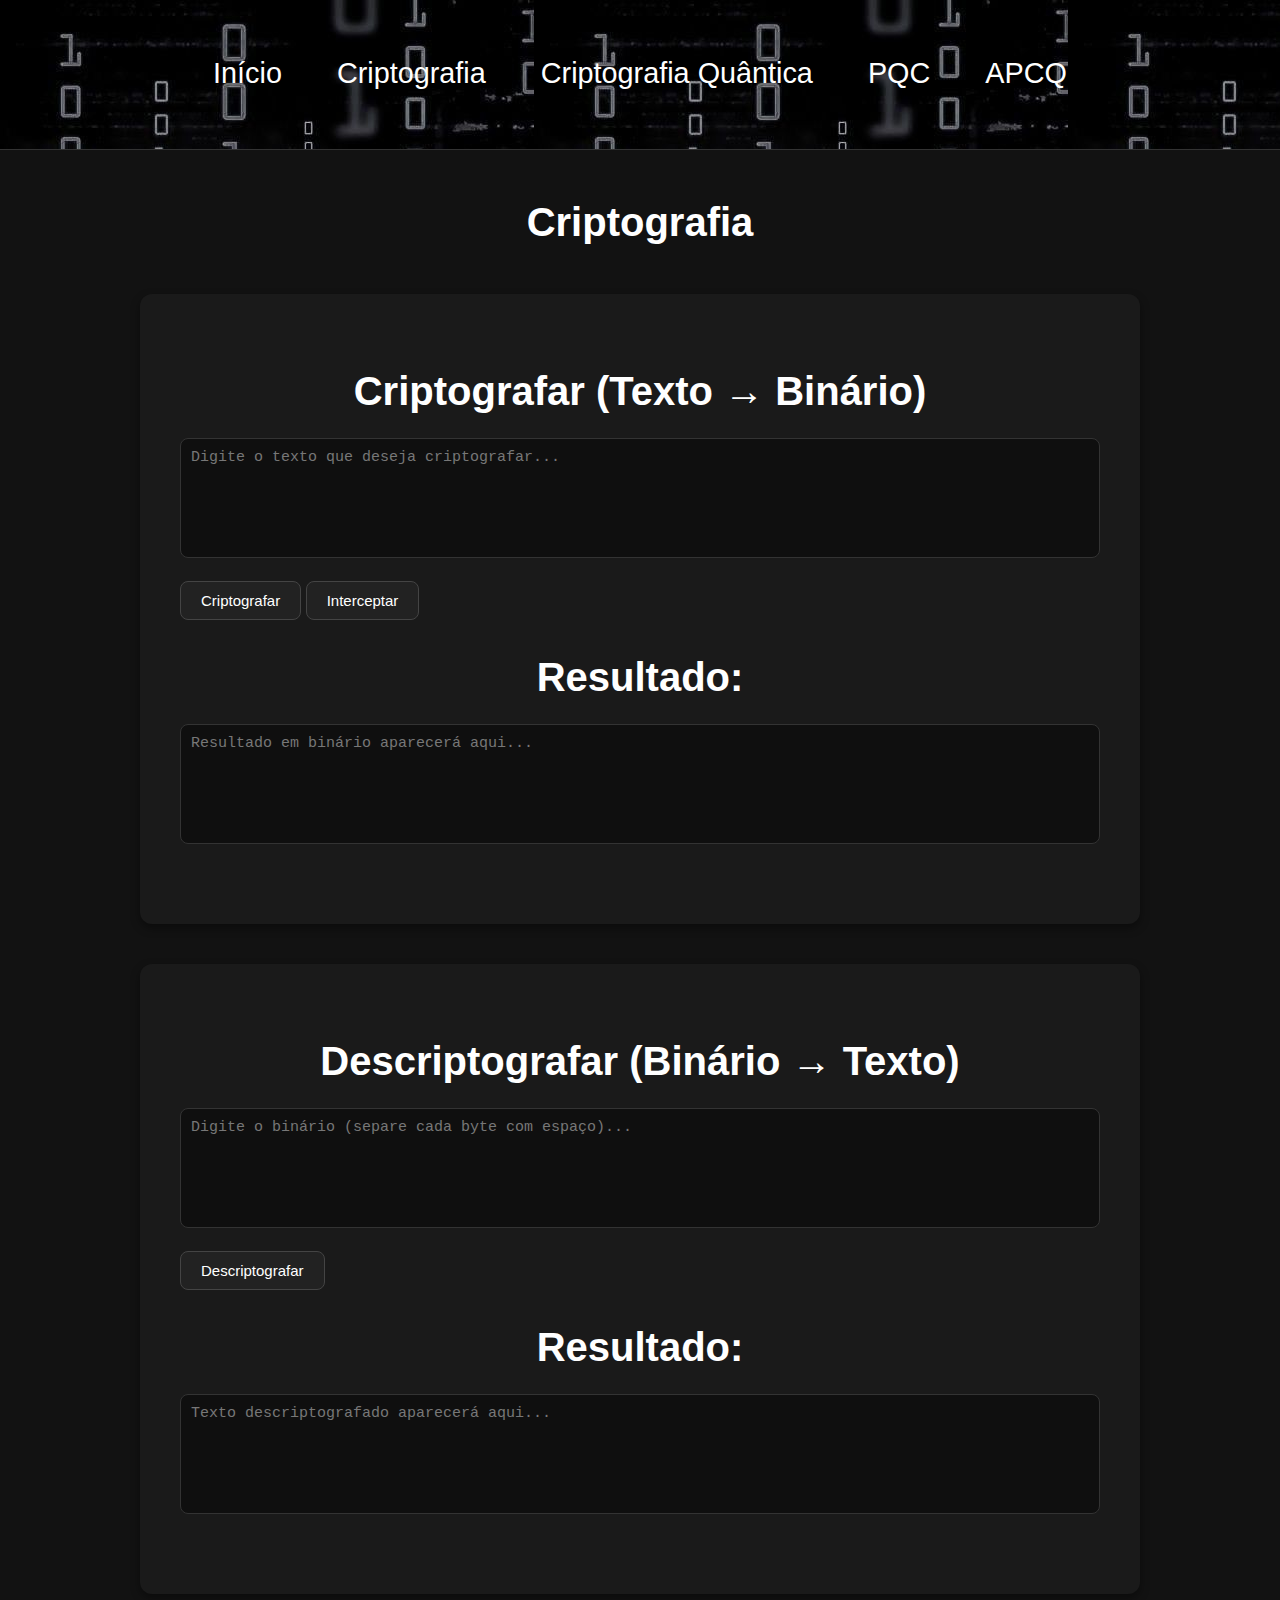
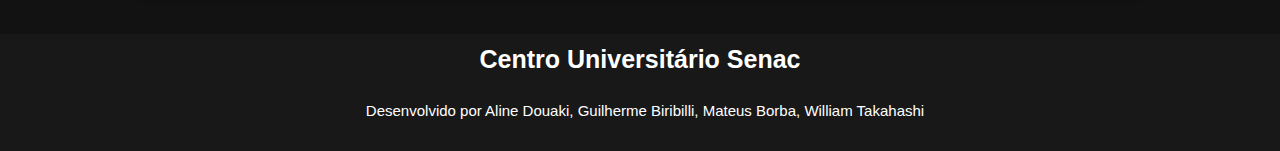
<file: pages/Simulação.html>
<!DOCTYPE html>
<html lang="pt-br">
<head>
  <meta charset="utf-8">
  <meta name="viewport" content="width=device-width,initial-scale=1">
  <title>Criptografia</title>
  <link rel="stylesheet" type="text/css" href="../Css/Simulacao.css" media="screen" />
</head>
<body>
  
  <header class="header">
    <a href="#" class="logo"> </a>
    
        <nav class="navbar">

          <a href="../index.html"> 
        <span class="icon"><ion-icon name="telescope-outline"></ion-icon></span>
        <span class="texto">Início</span>
            </a>
           
          <a href="criptografiaTradicional.html"> 
        <span class="icon"><ion-icon name="telescope-outline"></ion-icon></span>
        <span class="texto">Criptografia</span>
    
            </a>

            <a href="criptografiaQuantica.html"> 
        <span class="icon"><ion-icon name="telescope-outline"></ion-icon></span>
        <span class="texto">Criptografia Quântica</span>
    
            </a>

            <a href="criptografiaPosQuantica.html"> 
                <span class="icon"><ion-icon name="telescope-outline"></ion-icon></span>
                <span class="texto">PQC</span>
            </a>

            <a href="ApocalipseQuantico.html"> 
                <span class="icon"><ion-icon name="telescope-outline"></ion-icon></span>
                <span class="texto">APCQ</span>
            </a>
        </nav>
</header>
  <h1>Criptografia</h1>

  <!-- Seção de Criptografia -->
  <section>
    <h2>Criptografar (Texto → Binário)</h2>
    <textarea id="textoNormal" placeholder="Digite o texto que deseja criptografar..."></textarea>
    <button id="btnCriptografar">Criptografar</button>
    <button id="btnInterceptar">Interceptar</button>
    <h3>Resultado:</h3>
    <textarea id="resultadoCriptografia" readonly placeholder="Resultado em binário aparecerá aqui..."></textarea>
  </section>

  <!-- Seção de Descriptografia -->
  <section>
    <h2>Descriptografar (Binário → Texto)</h2>
    <textarea id="textoBinario" placeholder="Digite o binário (separe cada byte com espaço)..."></textarea>
    <button id="btnDescriptografar">Descriptografar</button>
    <h3>Resultado:</h3>
    <textarea id="resultadoDescriptografia" readonly placeholder="Texto descriptografado aparecerá aqui..."></textarea>
  </section>

  <script src="../Codigos/Criptografia.js"></script>
  <script>
    document.addEventListener("DOMContentLoaded", () => {
      const btnCriptografar = document.getElementById("btnCriptografar");
      const btnDescriptografar = document.getElementById("btnDescriptografar");

      // Criptografia
      btnCriptografar.addEventListener("click", () => {
        const texto = document.getElementById("textoNormal").value;
        const resultado = criptografar(texto);
        document.getElementById("resultadoCriptografia").value = resultado;
      });

      // Descriptografia
      btnDescriptografar.addEventListener("click", () => {
        const binario = document.getElementById("textoBinario").value;
        const resultado = descriptografia(binario);
        document.getElementById("resultadoDescriptografia").value = resultado;
      });
      btnInterceptar.addEventListener("click", () => {
    interceptarMensagem();
    // opcional: desabilitar o botão para não repetir
    btnInterceptar.disabled = true;
    btnInterceptar.textContent = "Interceptado";
  });
    });
  </script>
  <footer id="footer">
     <h1 id="h1-footer">Centro Universitário Senac</h1>
        <p class="p1-footer">Desenvolvido por Aline Douaki, Guilherme Biribilli, Mateus Borba, William Takahashi</p>
    </footer>

  
</body>
</html>
</file>
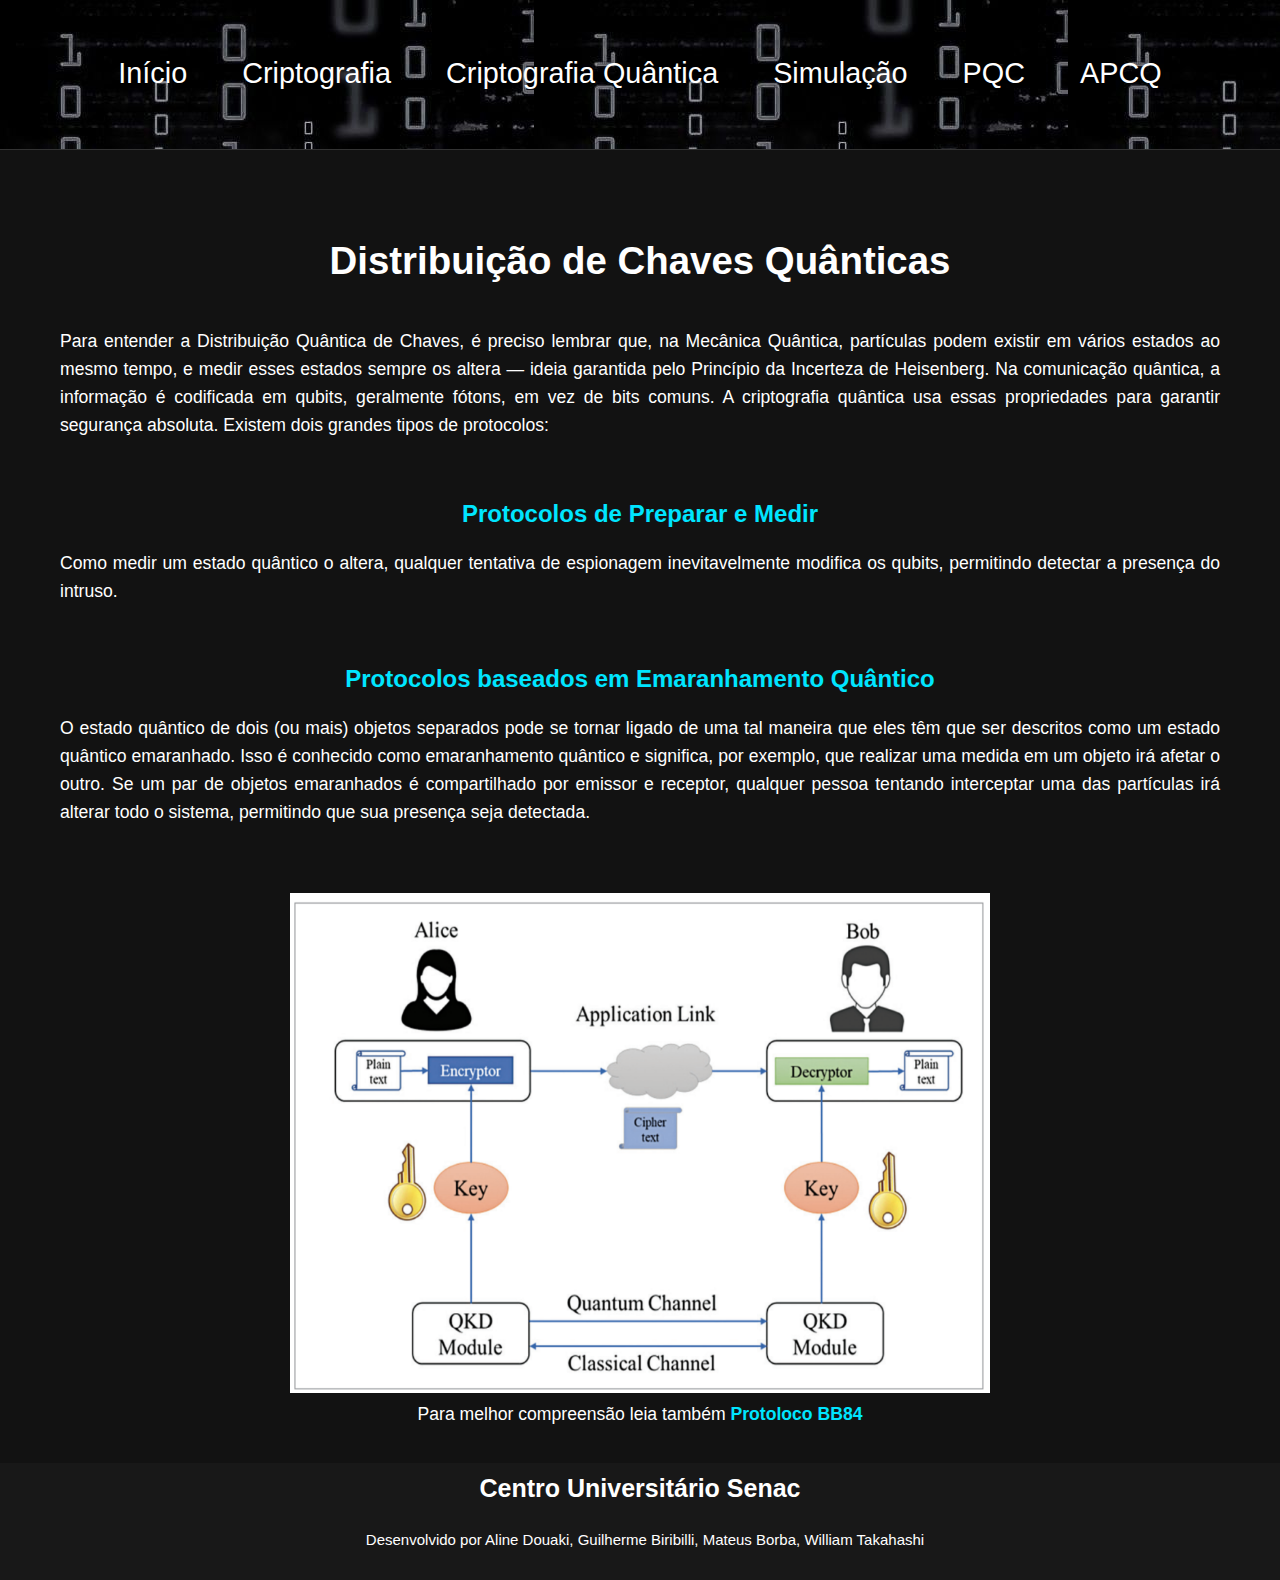
<file: pages_criptografia_quantica/DistribuicaoDeChaves.html>
<!DOCTYPE html>

<html lang="pt-BR">
<head>
    <meta charset="UTF-8">
    <meta name="viewport" content="width=device-width, initial-scale=1.0">
    <title>Tema Informativo</title>
    <link rel="stylesheet" href="../Css/index.css">


</head>
<body>

<header class="header">
    <a href="#" class="logo"> </a>
    
      <nav class="navbar">
            <a href="../index.html"> 
        <span class="icon"><ion-icon name="telescope-outline"></ion-icon></span>
        <span class="texto">Início</span>
            </a>
           
             <a href="../pages/criptografiaTradicional.html"> 
        <span class="icon"><ion-icon name="telescope-outline"></ion-icon></span>
        <span class="texto">Criptografia</span>
    
            </a>

            <a href="../pages/criptografiaQuantica.html"> 
        <span class="icon"><ion-icon name="telescope-outline"></ion-icon></span>
        <span class="texto">Criptografia Quântica</span>
    
            </a>

            <a href="../pages/Simulação.html"> 
        <span class="icon"><ion-icon name="telescope-outline"></ion-icon></span>
        <span class="texto">Simulação</span>
    
            </a>

            <a href="../pages/criptografiaPosQuantica.html"> 
        <span class="icon"><ion-icon name="telescope-outline"></ion-icon></span>
        <span class="texto">PQC</span>
    
            </a>
            </a>
             <a href="../pages/ApocalipseQuantico.html"> 
        <span class="icon"><ion-icon name="telescope-outline"></ion-icon></span>
        <span class="texto">APCQ</span>
            </a>
        </nav>
</header>

<section class="conteudo">
    <div class="texto">
        <h3>Distribuição de Chaves Quânticas</h3>
    </br>
        <p>
           Para entender a Distribuição Quântica de Chaves, é preciso lembrar que, na Mecânica Quântica, partículas podem existir em vários estados ao mesmo tempo,
            e medir esses estados sempre os altera — ideia garantida pelo Princípio da Incerteza de Heisenberg. Na comunicação quântica, a informação é codificada em qubits,
            geralmente fótons, em vez de bits comuns. 
            A criptografia quântica usa essas propriedades para garantir segurança absoluta. Existem dois grandes tipos de protocolos:
        </p>
    </br>
        <p>
           <h2>Protocolos de Preparar e Medir</h2>

        </p>
        <p>
            Como medir um estado quântico o altera, qualquer tentativa de espionagem inevitavelmente modifica os qubits, permitindo detectar a presença do intruso.
        </p>
    </br>
        <p>
            <h2>Protocolos baseados em Emaranhamento Quântico</h2>
        </p>
        <p>
            O estado quântico de dois (ou mais) objetos separados pode se tornar ligado de uma tal
            maneira que eles têm que ser descritos como um estado quântico emaranhado. Isso é conhecido como emaranhamento quântico e significa, por exemplo,
            que realizar uma medida em um objeto irá afetar o outro. Se um par de objetos emaranhados
            é compartilhado por emissor e receptor, qualquer pessoa tentando interceptar uma das
            partículas irá alterar todo o sistema, permitindo que sua presença seja detectada.
        </p>
        <br></br>
        
    </div>

    <div style="text-align: center;">
  <img src="../images/distribuicaodechaves.png" alt="Descrição da imagem" width= "700" height= "500">
</div>

<p>
            Para melhor compreensão leia também <a class="link-quantico" href="../pages_criptografia_quantica/ProtocoloBB84.html">&nbsp;Protoloco BB84</a>
        </p>

    
</section>

<footer id="footer">
        <h1 id="h1-footer">Centro Universitário Senac</h1>
        <p class="p1-footer">Desenvolvido por Aline Douaki, Guilherme Biribilli, Mateus Borba, William Takahashi</p>
    </footer>


</body>
</html>
</file>
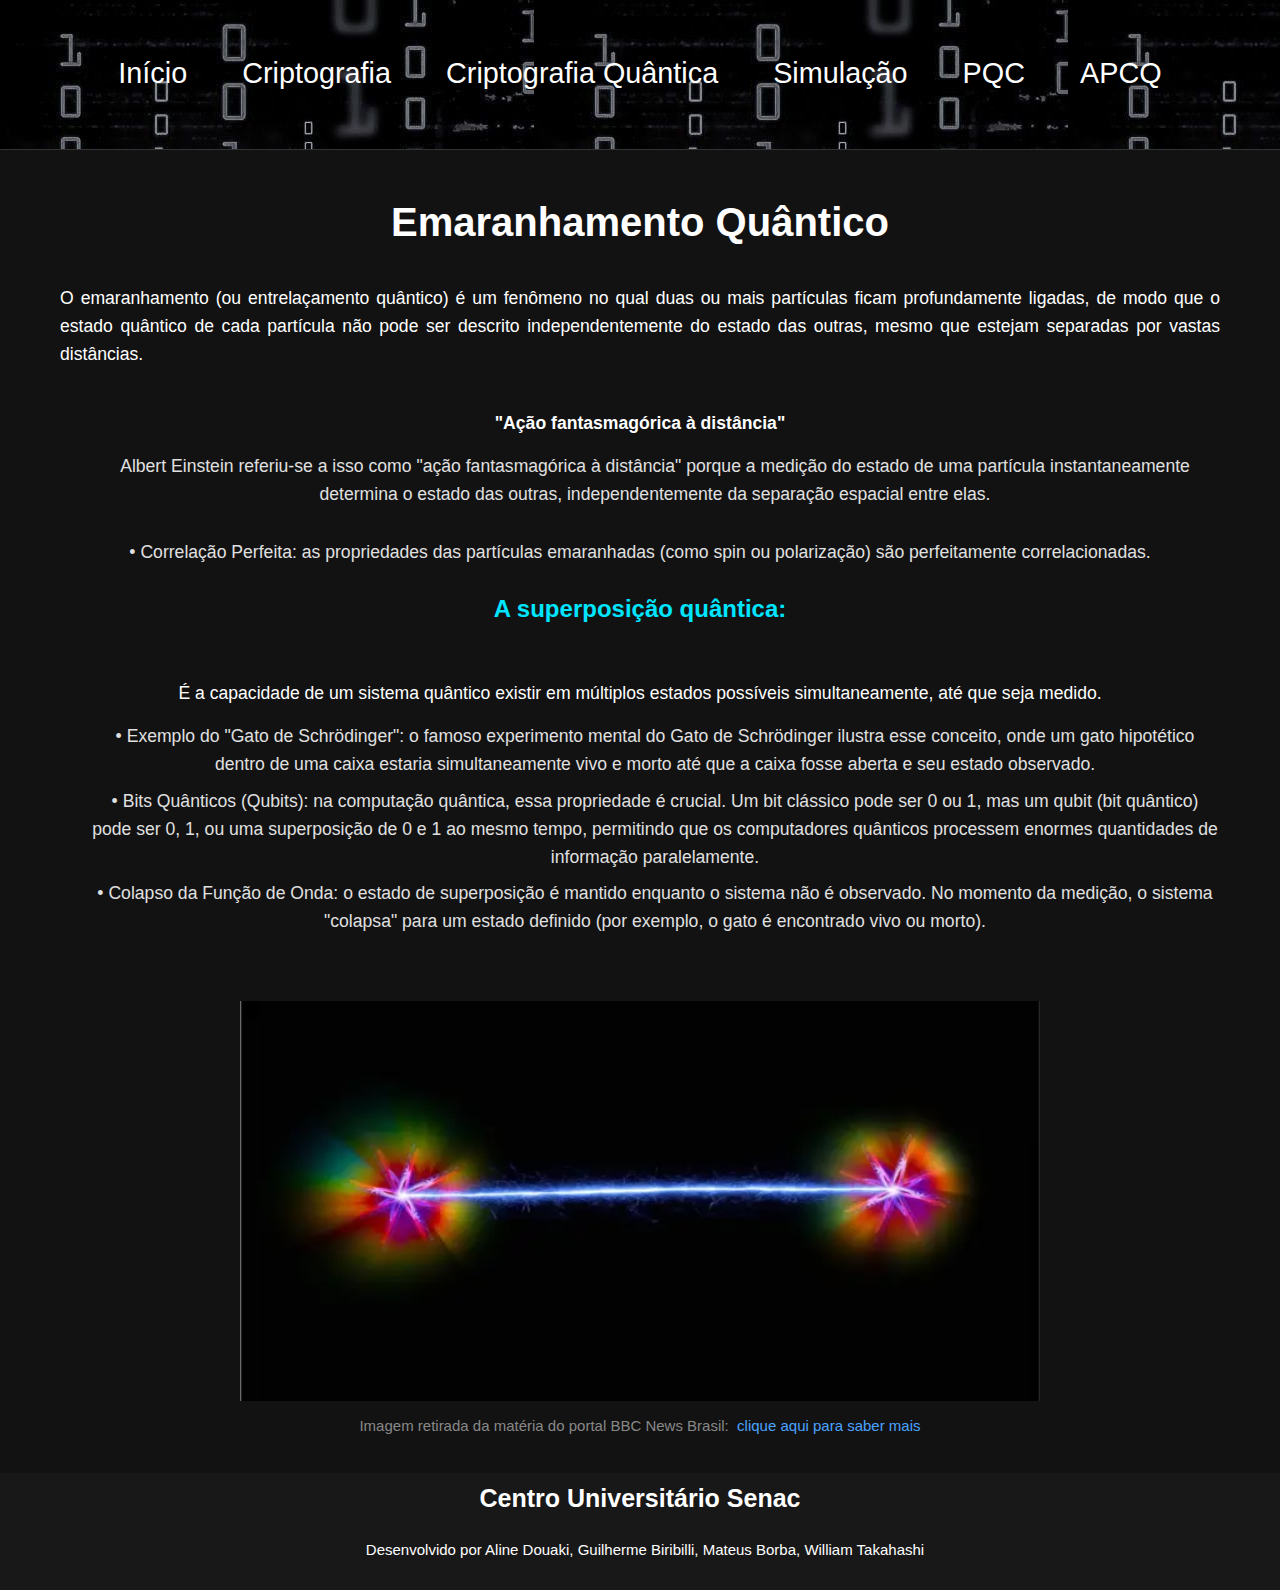
<file: pages_criptografia_quantica/Emaranhamento.html>
<!DOCTYPE html>

<html lang="pt-BR">
<head>
    <meta charset="UTF-8">
    <meta name="viewport" content="width=device-width, initial-scale=1.0">
    <title>Emaranhamento Quântico</title>
    <link rel="stylesheet" href="../Css/index.css">


</head>
<body>

<header class="header">
    <a href="#" class="logo"> </a>
    
        <nav class="navbar">
            <a href="../index.html"> 
        <span class="icon"><ion-icon name="telescope-outline"></ion-icon></span>
        <span class="texto">Início</span>
            </a>

             <a href="../pages/criptografiaTradicional.html"> 
        <span class="icon"><ion-icon name="telescope-outline"></ion-icon></span>
        <span class="texto">Criptografia</span>
    
            </a>

            <a href="../pages/criptografiaQuantica.html"> 
        <span class="icon"><ion-icon name="telescope-outline"></ion-icon></span>
        <span class="texto">Criptografia Quântica</span>
    
            </a>
           
            <a href="../pages/Simulação.html"> 
        <span class="icon"><ion-icon name="telescope-outline"></ion-icon></span>
        <span class="texto">Simulação</span>
    
            </a>

            <a href="../pages/criptografiaPosQuantica.html"> 
        <span class="icon"><ion-icon name="telescope-outline"></ion-icon></span>
        <span class="texto">PQC</span>
                
            </a>
            <a href="../pages/ApocalipseQuantico.html"> 
        <span class="icon"><ion-icon name="telescope-outline"></ion-icon></span>
        <span class="texto">APCQ</span>
                </a>
        </nav>
</header>

<h1>Emaranhamento Quântico</h1>

<section class="conteudo">
    <div class="texto">
        <p>
            O emaranhamento (ou entrelaçamento quântico) é um fenômeno no qual duas ou mais
            partículas ficam profundamente ligadas, de modo que o estado quântico de cada partícula não
            pode ser descrito independentemente do estado das outras, mesmo que estejam separadas
            por vastas distâncias.
        </p>
    </br>
        <p>
            <strong>"Ação fantasmagórica à distância"</strong>
            <ul>
                <li>Albert Einstein referiu-se a isso como "ação
                fantasmagórica à distância" porque a medição do estado de uma partícula
                instantaneamente determina o estado das outras, independentemente da
                separação espacial entre elas.</li>
            </li>
            </ul>
           <p>
            <li>• Correlação Perfeita: as propriedades das partículas emaranhadas (como spin ou
                polarização) são perfeitamente correlacionadas.</li>
                </p>
        <h2>A superposição quântica:</h2>
        <br></br>
        <p>É a capacidade de um sistema quântico existir em múltiplos estados possíveis
        simultaneamente, até que seja medido.</p>

        <ul>
            <li>• Exemplo do "Gato de Schrödinger": o famoso experimento mental do Gato de
            Schrödinger ilustra esse conceito, onde um gato hipotético dentro de uma caixa estaria
            simultaneamente vivo e morto até que a caixa fosse aberta e seu estado observado.
            </li>
            <li>
                • Bits Quânticos (Qubits): na computação quântica, essa propriedade é crucial. Um bit
                clássico pode ser 0 ou 1, mas um qubit (bit quântico) pode ser 0, 1, ou uma
                superposição de 0 e 1 ao mesmo tempo, permitindo que os computadores quânticos
                processem enormes quantidades de informação paralelamente.
            </li>
            <li>
                • Colapso da Função de Onda: o estado de superposição é mantido enquanto o sistema
                não é observado. No momento da medição, o sistema "colapsa" para um estado
                definido (por exemplo, o gato é encontrado vivo ou morto).
            </li>
        </ul>
        <br></br>
    </div>
    <div style="text-align: center;">
  <img src="../images/entrelacamentoquantico.webp" alt="Descrição da imagem" width="800" height="400">

  <p style="font-size: 15px; color: #888; margin-top: 5px;">
    Imagem retirada da matéria do portal BBC News Brasil:
    <a href="https://www.bbc.com/portuguese/geral-63138333" target="_blank" style="color: #4aa3ff;">&nbsp;
      clique aqui para saber mais
    </a>
  </p>
</div>
    
</section>
<footer id="footer">
        <h1 id="h1-footer">Centro Universitário Senac</h1>
        <p class="p1-footer">Desenvolvido por Aline Douaki, Guilherme Biribilli, Mateus Borba, William Takahashi</p>
    </footer>


</body>
</html>
</file>
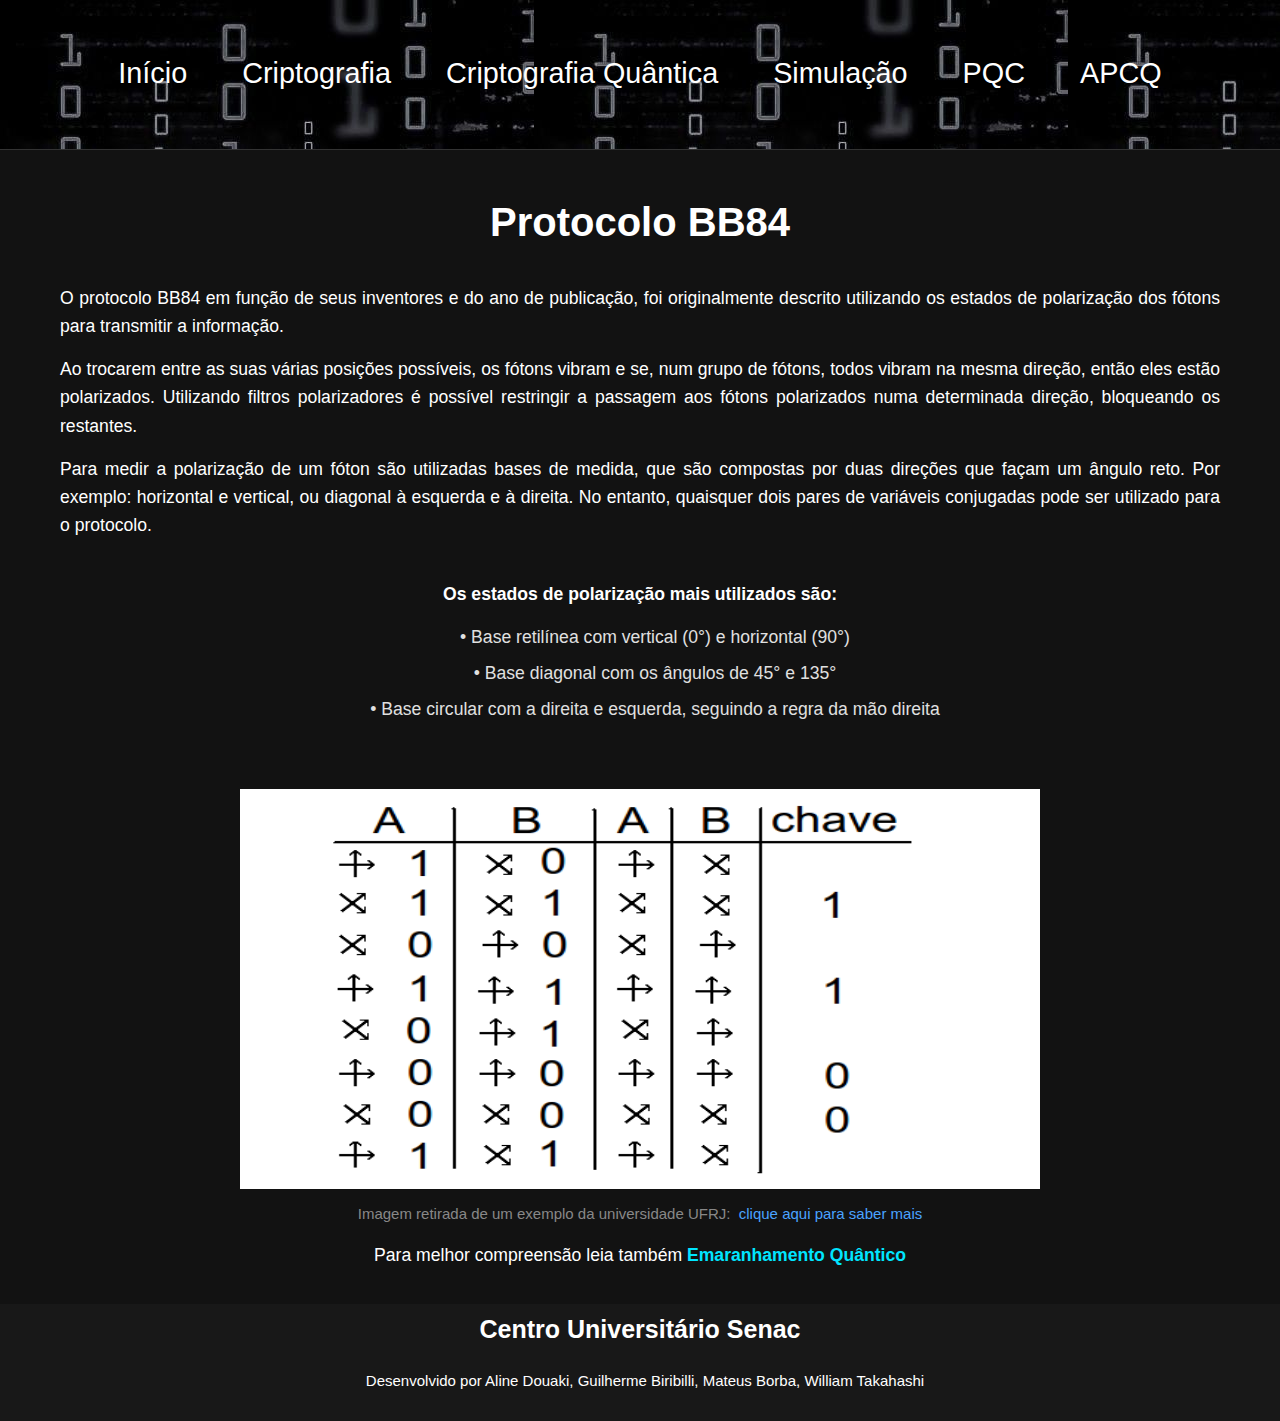
<file: pages_criptografia_quantica/ProtocoloBB84.html>
<!DOCTYPE html>

<html lang="pt-BR">
<head>
    <meta charset="UTF-8">
    <meta name="viewport" content="width=device-width, initial-scale=1.0">
    <title>Protocolo BB84</title>
    <link rel="stylesheet" href="../Css/index.css">


</head>
<body>

<header class="header">
    <a href="#" class="logo"> </a>
    
         <nav class="navbar">
            
            <a href="../index.html"> 
        <span class="icon"><ion-icon name="telescope-outline"></ion-icon></span>
        <span class="texto">Início</span>
            </a>

             <a href="../pages/criptografiaTradicional.html"> 
        <span class="icon"><ion-icon name="telescope-outline"></ion-icon></span>
        <span class="texto">Criptografia</span>
    
            </a>

            <a href="../pages/criptografiaQuantica.html"> 
        <span class="icon"><ion-icon name="telescope-outline"></ion-icon></span>
        <span class="texto">Criptografia Quântica</span>
    
            </a>
           
            <a href="../pages/Simulação.html"> 
        <span class="icon"><ion-icon name="telescope-outline"></ion-icon></span>
        <span class="texto">Simulação</span>
    
            </a>

            <a href="../pages/criptografiaPosQuantica.html"> 
        <span class="icon"><ion-icon name="telescope-outline"></ion-icon></span>
        <span class="texto">PQC</span>
    
            </a>
             <a href="../pages/ApocalipseQuantico.html"> 
        <span class="icon"><ion-icon name="telescope-outline"></ion-icon></span>
        <span class="texto">APCQ</span>
            </a>
        </nav>
</header>

<h1>Protocolo BB84</h1>

<section class="conteudo">
    <div class="texto">
        <p>
            O protocolo BB84 em função de seus inventores e do ano de publicação,
            foi originalmente descrito utilizando os estados de polarização dos fótons para transmitir a
            informação.  
        </p>
        <p>Ao trocarem entre as suas várias posições possíveis, os fótons vibram e se, num
            grupo de fótons, todos vibram na mesma direção, então eles estão polarizados. Utilizando
            filtros polarizadores é possível restringir a passagem aos fótons polarizados numa determinada
            direção, bloqueando os restantes.</p>
            <p>Para medir a polarização de um fóton são utilizadas bases de
            medida, que são compostas por duas direções que façam um ângulo reto. Por exemplo:
            horizontal e vertical, ou diagonal à esquerda e à direita. No entanto, quaisquer dois pares de
            variáveis conjugadas pode ser utilizado para o protocolo.</p>
    </br>
        <p>
            <strong>Os estados de polarização mais utilizados são: </strong>
            <ul>
                <li>• Base retilínea com vertical (0°) e horizontal (90°)</li>
                <li>• Base diagonal com os ângulos de 45° e 135°</li>
                <li>• Base circular com a direita e esquerda, seguindo a regra da mão direita</li>
            </li>
            </ul>
           

        
    </div>
    <br></br>

    <div style="text-align: center;">
  <img src="../images/bb84.png" alt="Descrição da imagem" width="800" height="400">

  <p style="font-size: 15px; color: #888; margin-top: 5px;">
    Imagem retirada de um exemplo da universidade UFRJ:
    <a href="https://www.gta.ufrj.br/grad/11_1/quantica/trabalho003.html" target="_blank" style="color: #4aa3ff;">&nbsp;
      clique aqui para saber mais
    </a>
  </p>
</div>
<p>
            Para melhor compreensão leia também <a class="link-quantico" href="../pages_criptografia_quantica/Emaranhamento.html">&nbsp;Emaranhamento Quântico</a>
        </p>
</section>
<footer id="footer">
        <h1 id="h1-footer">Centro Universitário Senac</h1>
        <p class="p1-footer">Desenvolvido por Aline Douaki, Guilherme Biribilli, Mateus Borba, William Takahashi</p>
    </footer>


</body>
</html>
</file>
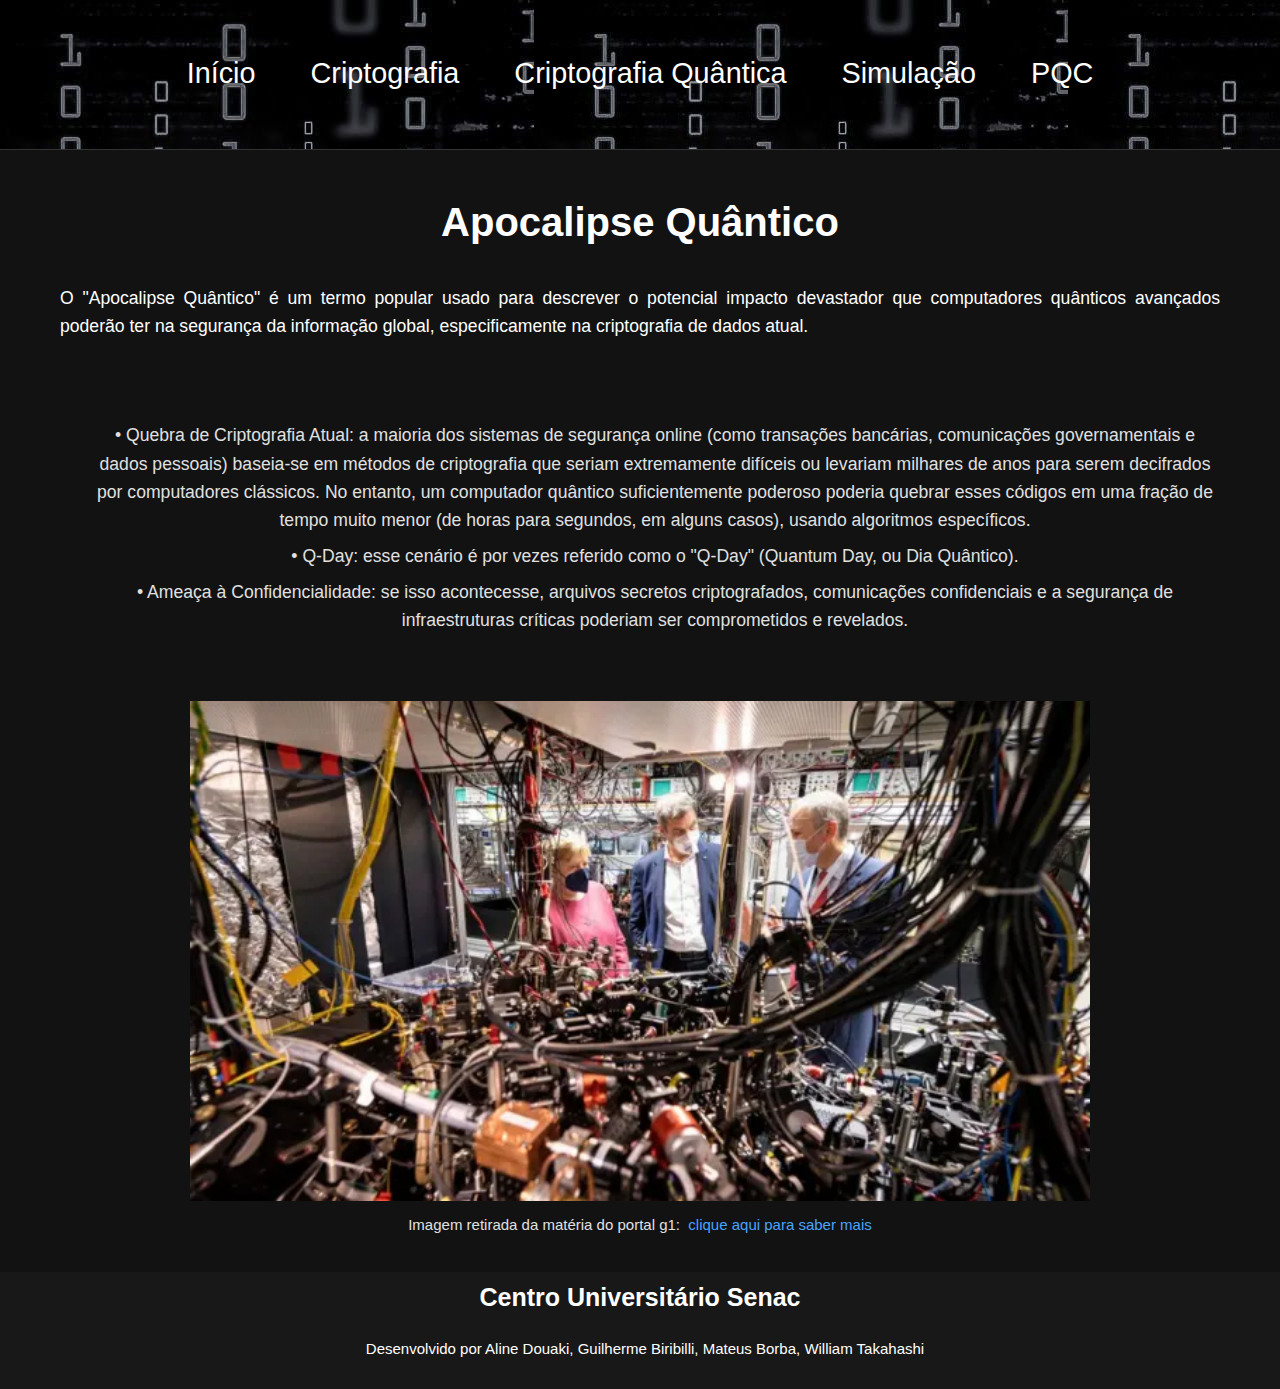
<file: CriptografiaQuantica.github.io/pages/ApocalipseQuantico.html>
<!DOCTYPE html>

<html lang="pt-BR">
<head>
    <meta charset="UTF-8">
    <meta name="viewport" content="width=device-width, initial-scale=1.0">
    <title>Apocalipse Quântico</title>
    <link rel="stylesheet" href="../Css/index.css">


</head>
<body>

<header class="header">
    <a href="#" class="logo"> </a>
    
        <nav class="navbar">
            <a href="../index.html"> 
        <span class="icon"><ion-icon name="telescope-outline"></ion-icon></span>
        <span class="texto">Início</span>
            </a>

            <a href="criptografiaTradicional.html"> 
        <span class="icon"><ion-icon name="telescope-outline"></ion-icon></span>
        <span class="texto">Criptografia</span>
    
            </a>
           
            <a href="../pages/criptografiaQuantica.html"> 
        <span class="icon"><ion-icon name="telescope-outline"></ion-icon></span>
        <span class="texto">Criptografia Quântica</span>
    
            </a>
           
            <a href="Simulação.html"> 
        <span class="icon"><ion-icon name="telescope-outline"></ion-icon></span>
        <span class="texto">Simulação</span>
    
            </a>

            <a href="criptografiaPosQuantica.html"> 
        <span class="icon"><ion-icon name="telescope-outline"></ion-icon></span>
        <span class="texto">PQC</span>
    
        </nav>
</header>

<h1>Apocalipse Quântico</h1>

<section class="conteudo">
    <div class="texto">
        <p>
            O "Apocalipse Quântico" é um termo popular usado para descrever o potencial impacto
        devastador que computadores quânticos avançados poderão ter na segurança da informação
        global, especificamente na criptografia de dados atual.

        </p>
        <br></br>
            <ul>
               <li>• Quebra de Criptografia Atual: a maioria dos sistemas de segurança online (como
                transações bancárias, comunicações governamentais e dados pessoais) baseia-se em
                métodos de criptografia que seriam extremamente difíceis ou levariam milhares de
                anos para serem decifrados por computadores clássicos. No entanto, um computador
                quântico suficientemente poderoso poderia quebrar esses códigos em uma fração de
                tempo muito menor (de horas para segundos, em alguns casos), usando algoritmos
                específicos.</li>
                 <li>• Q-Day: esse cenário é por vezes referido como o "Q-Day" (Quantum Day, ou Dia
                Quântico).</li>
                <li>• Ameaça à Confidencialidade: se isso acontecesse, arquivos secretos criptografados,
                comunicações confidenciais e a segurança de infraestruturas críticas poderiam ser
                comprometidos e revelados.
                </li>
            </ul>
        
    </div>
    <br></br>
    <div style="text-align: center;">
        <img src="../images/apocalipsequantico.webp" alt="Descrição da imagem" width="900" height="500">

  <p style="font-size: 15px; color: #888; margin-top: 5px;">
    Imagem retirada da matéria do portal g1:
    <a href="https://g1.globo.com/economia/tecnologia/noticia/2022/01/29/o-que-e-apocalipse-quantico-e-existe-razao-para-preocupacao.ghtml" target="_blank" style="color: #4aa3ff;">&nbsp;
      clique aqui para saber mais
    </a>
  </p>
</div>

</section>
<footer id="footer">
        <h1 id="h1-footer">Centro Universitário Senac</h1>
        <p class="p1-footer">Desenvolvido por Aline Douaki, Guilherme Biribilli, Mateus Borba, William Takahashi</p>
    </footer>

</body>
</html>
</file>
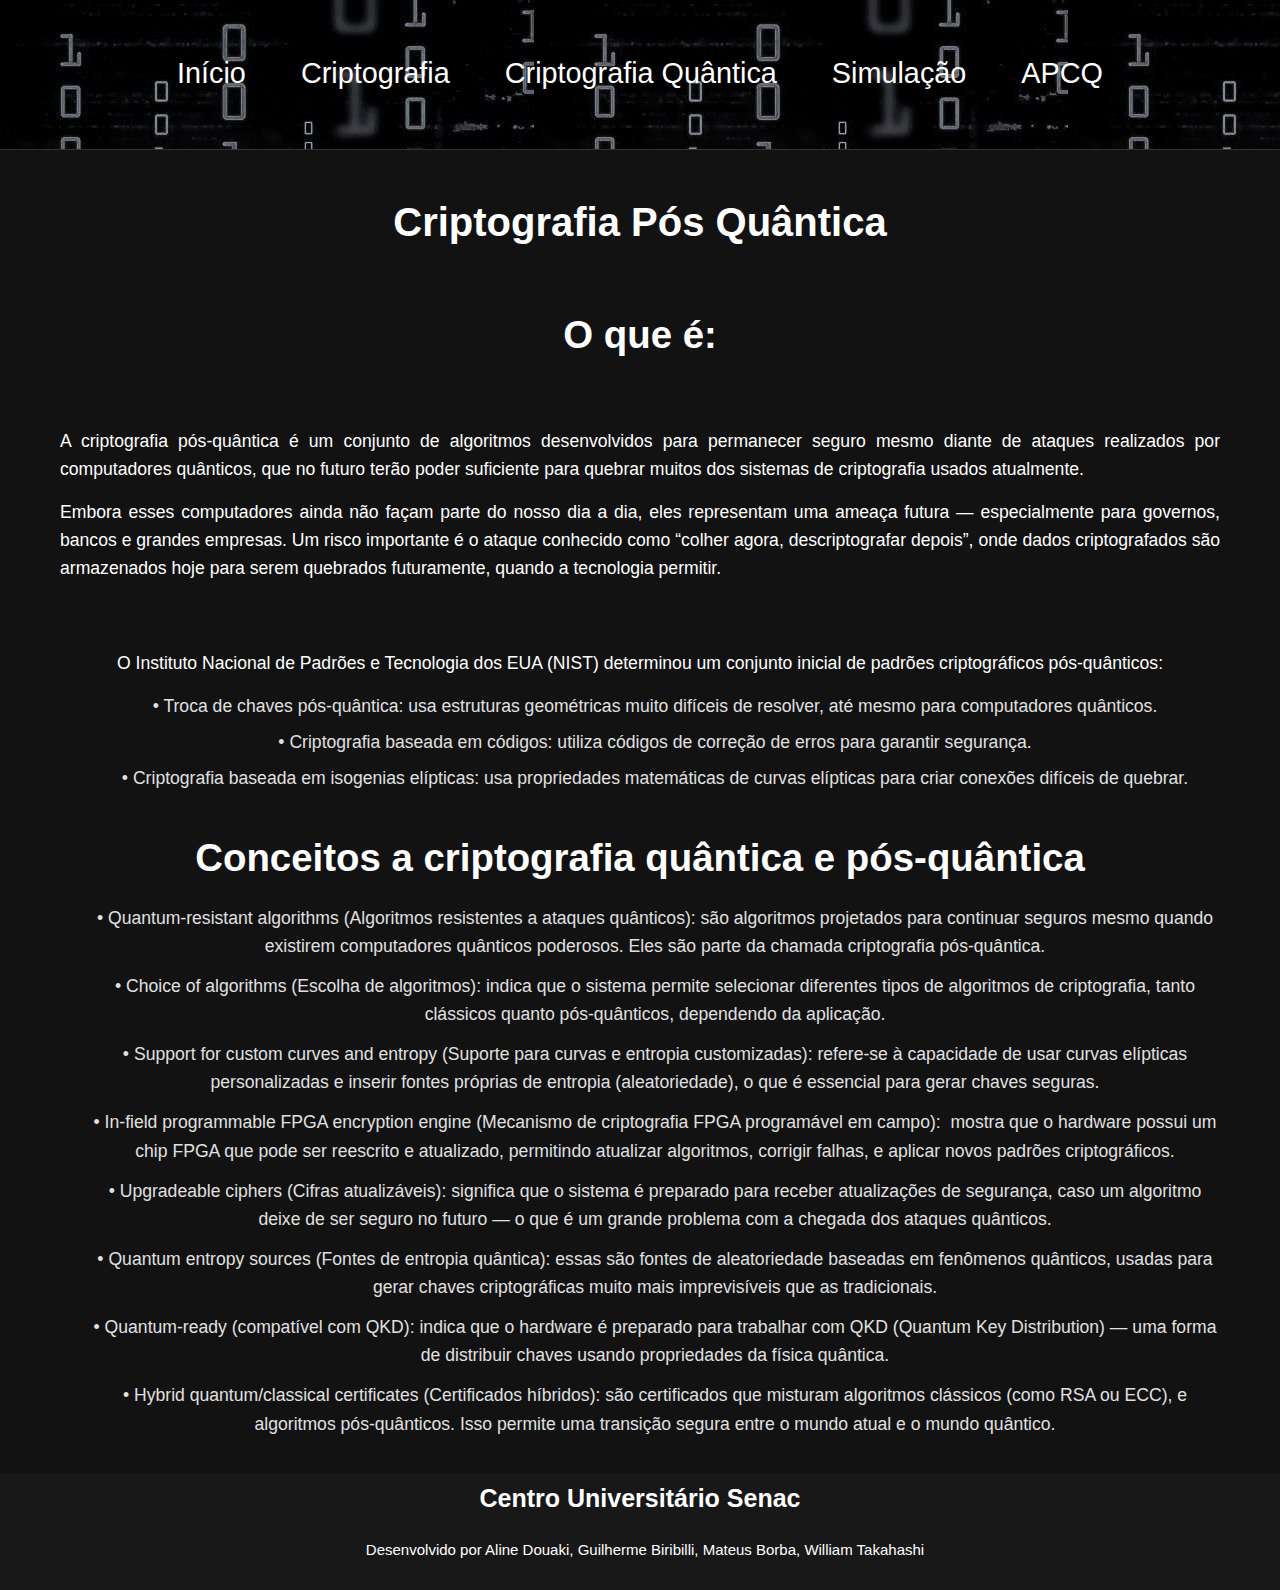
<file: CriptografiaQuantica.github.io/pages/criptografiaPosQuantica.html>
<!DOCTYPE html>

<html lang="pt-BR">
<head>
    <meta charset="UTF-8">
    <meta name="viewport" content="width=device-width, initial-scale=1.0">
    <title>Criptografia Pós Quântica</title>
    <link rel="stylesheet" href="../Css/index.css">


</head>
<body>

<header class="header">
    <a href="#" class="logo"> </a>
    
        <nav class="navbar">

            <a href="../index.html"> 
        <span class="icon"><ion-icon name="telescope-outline"></ion-icon></span>
        <span class="texto">Início</span>
            </a>

            <a href="criptografiaTradicional.html"> 
        <span class="icon"><ion-icon name="telescope-outline"></ion-icon></span>
        <span class="texto">Criptografia</span>
    
            </a>
<a href="../pages/criptografiaQuantica.html"> 
        <span class="icon"><ion-icon name="telescope-outline"></ion-icon></span>
        <span class="texto">Criptografia Quântica</span>
    
            </a>

            <a href="Simulação.html"> 
        <span class="icon"><ion-icon name="telescope-outline"></ion-icon></span>
        <span class="texto">Simulação</span>
    
            </a>

             </a>
            <a href="ApocalipseQuantico.html"> 
        <span class="icon"><ion-icon name="telescope-outline"></ion-icon></span>
        <span class="texto">APCQ</span>
            </a>
        </nav>
</header>

<h1>Criptografia Pós Quântica</h1>

<section class="conteudo">
    <div class="texto">
        <h3>O que é:</h3>
        <br></br>

        <p>
            A criptografia pós-quântica é um conjunto de algoritmos desenvolvidos para permanecer seguro mesmo diante de ataques
            realizados por computadores quânticos, que no futuro terão poder suficiente para quebrar muitos dos sistemas de criptografia usados atualmente.
        </p>
        <p>
            Embora esses computadores ainda não façam parte do nosso dia a dia, eles representam uma ameaça futura — especialmente para governos,
            bancos e grandes empresas. Um risco importante é o ataque conhecido como “colher agora, descriptografar depois”, onde dados criptografados
            são armazenados hoje para serem quebrados futuramente, quando a tecnologia permitir.
        </p>
        </br>
         </br>
        <p>
            O Instituto Nacional de Padrões e Tecnologia dos EUA (NIST) determinou um conjunto inicial de padrões criptográficos pós-quânticos:
            <ul>
                <li>
                    • Troca de chaves pós-quântica: usa estruturas geométricas muito difíceis de resolver, até mesmo para computadores quânticos.
                </li>
                <li>
                    • Criptografia baseada em códigos: utiliza códigos de correção de erros para garantir segurança.
                </li>
                <li>
                    • Criptografia baseada em isogenias elípticas: usa propriedades matemáticas de curvas elípticas para criar conexões difíceis de quebrar.
                </li>
            </ul>
        </p>
        
        <h3>Conceitos a criptografia quântica e pós-quântica</h3>
        <div style="text-align: center;">
</div>
         <ul class="lista-quantica">
                <li>• Quantum-resistant algorithms (Algoritmos resistentes a ataques quânticos):&nbsp;são algoritmos projetados
                     para continuar seguros mesmo quando existirem computadores quânticos poderosos. Eles são parte da chamada criptografia pós-quântica.</li>
                <li>• Choice of algorithms (Escolha de algoritmos):&nbsp;indica que o sistema permite selecionar diferentes tipos de algoritmos
                     de criptografia, tanto clássicos quanto pós-quânticos, dependendo da aplicação.</li>
                <li>• Support for custom curves and entropy (Suporte para curvas e entropia customizadas):&nbsp;refere-se à capacidade de usar
                     curvas elípticas personalizadas e inserir fontes próprias de entropia (aleatoriedade), o que é essencial para gerar chaves seguras.</li>
                <li>• In-field programmable FPGA encryption engine (Mecanismo de criptografia FPGA programável em campo):&nbsp;
                    mostra que o hardware possui um chip FPGA que pode ser reescrito e atualizado, permitindo atualizar algoritmos, corrigir falhas, e aplicar
                     novos padrões criptográficos.</li>
                <li>• Upgradeable ciphers (Cifras atualizáveis):&nbsp;significa que o sistema é preparado para receber atualizações de segurança,
                     caso um algoritmo deixe de ser seguro no futuro — o que é um grande problema com a chegada dos ataques quânticos.</li>
                <li>• Quantum entropy sources (Fontes de entropia quântica):&nbsp;essas são fontes de aleatoriedade baseadas em fenômenos quânticos,
                     usadas para gerar chaves criptográficas muito mais imprevisíveis que as tradicionais.</li>
                <li>• Quantum-ready (compatível com QKD):&nbsp;indica que o hardware é preparado para trabalhar com QKD (Quantum Key Distribution)
                     — uma forma de distribuir chaves usando propriedades da física quântica.</li>
                <li>• Hybrid quantum/classical certificates (Certificados híbridos):&nbsp;são certificados que misturam algoritmos clássicos (como RSA ou ECC), 
                    e algoritmos pós-quânticos. Isso permite uma transição segura entre o mundo atual e o mundo quântico.</li>
            </ul>
    </div>
</div>



</section>
<footer id="footer">
        <h1 id="h1-footer">Centro Universitário Senac</h1>
        <p class="p1-footer">Desenvolvido por Aline Douaki, Guilherme Biribilli, Mateus Borba, William Takahashi</p>
    </footer>


</body>
</html>
</file>
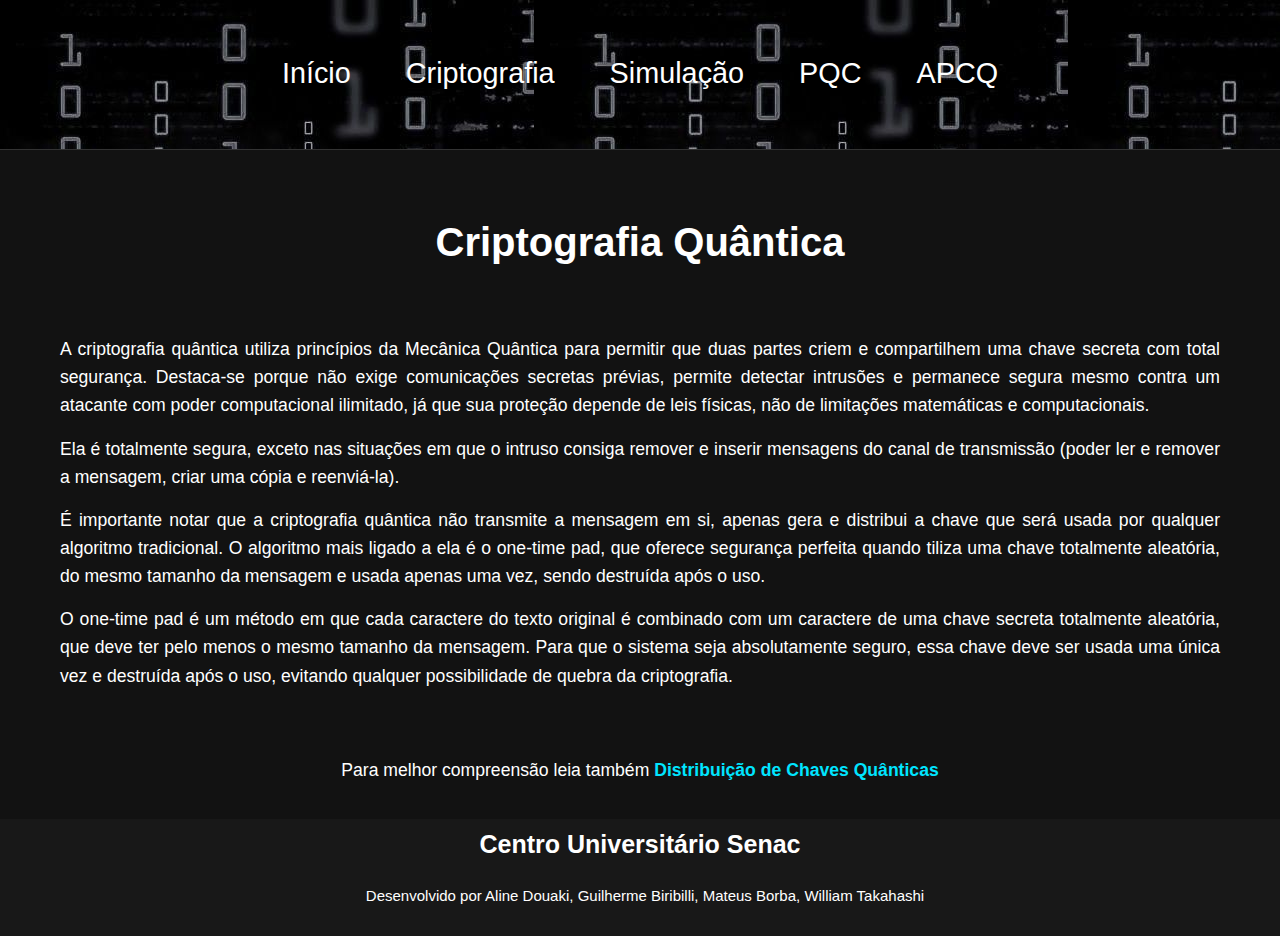
<file: CriptografiaQuantica.github.io/pages/criptografiaQuantica.html>
<!DOCTYPE html>

<html lang="pt-BR">
<head>
    <meta charset="UTF-8">
    <meta name="viewport" content="width=device-width, initial-scale=1.0">
    <title>Tema Informativo</title>
    <link rel="stylesheet" href="../Css/index.css">


</head>
<body>

<header class="header">
    <a href="#" class="logo"> </a>
    
         <nav class="navbar">

            <a href="../index.html"> 
        <span class="icon"><ion-icon name="telescope-outline"></ion-icon></span>
        <span class="texto">Início</span>
            </a>

            <a href="criptografiaTradicional.html"> 
        <span class="icon"><ion-icon name="telescope-outline"></ion-icon></span>
        <span class="texto">Criptografia</span>
    
            </a>
           
            <a href="Simulação.html"> 
        <span class="icon"><ion-icon name="telescope-outline"></ion-icon></span>
        <span class="texto">Simulação</span>
    
            </a>

            <a href="criptografiaPosQuantica.html"> 
        <span class="icon"><ion-icon name="telescope-outline"></ion-icon></span>
        <span class="texto">PQC</span>
    
            </a>
            <a href="ApocalipseQuantico.html"> 
        <span class="icon"><ion-icon name="telescope-outline"></ion-icon></span>
        <span class="texto">APCQ</span>
            </a>
        </nav>
</header>

<section class="conteudo">
        <h1>Criptografia Quântica</h1>
        <br></br>
        <p>
            A criptografia quântica utiliza princípios da Mecânica Quântica para permitir 
            que duas partes criem e compartilhem uma chave secreta com total segurança.
            Destaca-se porque não exige comunicações secretas prévias, permite detectar intrusões
            e permanece segura mesmo contra um atacante com poder computacional ilimitado, já que sua
            proteção depende de leis físicas, não de limitações matemáticas e computacionais.
        </p>
        <p>
            Ela é totalmente segura, exceto
            nas situações em que o intruso consiga remover e inserir mensagens do canal de transmissão
            (poder ler e remover a mensagem, criar uma cópia e reenviá-la).
        </p>
        <p>
            É importante notar que a criptografia quântica não transmite a mensagem em si,
            apenas gera e distribui a chave que será usada por qualquer algoritmo tradicional.
            O algoritmo mais ligado a ela é o one-time pad, que oferece segurança perfeita quando
            tiliza uma chave totalmente aleatória, do mesmo tamanho da mensagem e usada apenas uma vez,
            sendo destruída após o uso.
        </p>
        
        <p>
            O one-time pad é um método em que cada caractere do texto original é combinado com um caractere
            de uma chave secreta totalmente aleatória, que deve ter pelo menos o mesmo tamanho da mensagem.
            Para que o sistema seja absolutamente seguro, essa chave deve ser usada uma única vez e destruída
            após o uso, evitando qualquer possibilidade de quebra da criptografia.
        </p>
        <br></br>
            <p>Para melhor compreensão leia também 
            <a class="link-quantico" href="/pages_criptografia_quantica/DistribuicaoDeChaves.html">
    &nbsp;Distribuição de Chaves Quânticas
</a>

        </p>
    </section>
    </section>


<footer id="footer">
        <h1 id="h1-footer">Centro Universitário Senac</h1>
        <p class="p1-footer">Desenvolvido por Aline Douaki, Guilherme Biribilli, Mateus Borba, William Takahashi</p>
    </footer>


</body>
</html>
</file>
<file: Css/Simulacao.css>
/* ==============================
   ESTILO GERAL PADRONIZADO
   ============================== */
* {
  margin: 0;
  padding: 0;
  box-sizing: border-box;
}

body {
    background-color: #121212;
    color: #e0e0e0;
    font-family: 'Segoe UI', Tahoma, Geneva, Verdana, sans-serif;
    line-height: 1.6;
    margin: 0;
    overflow-x: hidden;
}

/* ==============================
   CABEÇALHO
   ============================== */
header {
     background-image: url(../images/fotobackground.jpg);
    text-align: center;
    width: 100vw;
    height: 150px;
    margin-bottom: 50px;
    margin: 0 auto 40px auto;
    padding: 20px;
    border-bottom: 1px solid #333;
}


.navbar {
  display: flex;
  justify-content: center; /* centraliza os links */
  flex-wrap: wrap; /* quebra linha se precisar */
  gap: 25px; /* espaçamento entre os tópicos */
  margin-top: 20px;
}

.navbar a {
  color: #ffffff;
  text-decoration: none;
  font-size: 1.8rem;
  padding: 10px 15px;
  border-radius: 8px;
  transition: background-color 0.3s ease;
}

.navbar a:hover {
  background-color: #41414194;
  color: #fff;
}
/* ==============================
   TÍTULOS
   ============================== */
h1, h2, h3 {
  color: #ffffff;
  font-size: 2.5rem;
  margin: 25px 0 15px 0;
  text-align: center;
  cursor: default;
}

/* ==============================
   SEÇÕES
   ============================== */
section {
  background-color: #1a1a1a;
  border-radius: 12px;
  padding: 40px;
  width: 90%;
  max-width: 1000px; /* mesmo limite visual do index */
  margin: 40px auto;
  box-shadow: 0 4px 10px rgba(0, 0, 0, 0.4);
  min-height: 70vh; /* altura visual consistente */
}

/* ==============================
   TEXTAREAS
   ============================== */
textarea {
  width: 100%;
  height: 120px;
  background-color: #0f0f0f;
  color: #e0e0e0;
  border: 1px solid #333;
  border-radius: 8px;
  padding: 10px;
  font-size: 15px;
  resize: none;
  outline: none;
  margin-bottom: 15px;
}

textarea::placeholder {
  color: #777;
}

/* ==============================
   BOTÕES
   ============================== */
button {
  background-color: #222;
  color: white;
  border: 1px solid #444;
  border-radius: 8px;
  padding: 10px 20px;
  cursor: pointer;
  font-size: 15px;
  transition: 0.2s ease-in-out;
}

button:hover {
  background-color: #333;
  border-color: #666;
}

#footer {
    background-color: #25252552;
    height: 13vh;
}

#h1-footer {
    margin-bottom: 15px;
    padding-top: 5px;
    text-align: center;
    color: white;
    font-size: 25px;
    font-family: "Open Sans", sans-serif;
}

.p1-footer {
    color: white;
    font-family: "Open Sans", sans-serif;
    padding-left: 10px;
    padding-bottom: 5px;
    font-size: 15px;
    margin-bottom: 15px;
    padding-top: 5px;
    text-align: center;
}
</file>
<file: Css/index.css>
/* ==============================
   RESET E ESTILOS BÁSICOS
   ============================== */
* {
    margin: 0;
    padding: 0;
    box-sizing: border-box;
}

body {
    background-color: #121212;
    color: #e0e0e0;
    font-family: 'Segoe UI', Tahoma, Geneva, Verdana, sans-serif;
    line-height: 1.6;
    margin: 0;
    overflow-x: hidden;
}

/* ==============================
   CABEÇALHO
   ============================== */
header {
    background-image: url(../images/fotobackground.jpg);
    text-align: center;
    width: 100vw;
    height: 150px;
    margin-bottom: 50px;
    margin: 0 auto 40px auto;
    padding: 20px;
    border-bottom: 1px solid #333;
}

.conteudo {
    max-width: 1200px;
    margin: 0 auto;
    padding: 20px;
}


.navbar {
  display: flex;
  justify-content: center;
  text-align: center; /* centraliza os links */
  flex-wrap: wrap; /* quebra linha se precisar */
  gap: 25px; /* espaçamento entre os tópicos */
  margin-top: 20px;
}

.navbar a {
  color: #ffffff;
  text-decoration: none;
  font-size: 1.8rem;
  padding: 10px 15px;
  border-radius: 8px;
  transition: background-color 0.3s ease;
}

.navbar a:hover {
  background-color: #41414194;
  color: #ffffff;
}
 
a {
    color: #79ffed;
}

/* ==============================
   TÍTULOS
   ============================== */
h1 {
    display: flex;
    justify-content: center;
    align-items: center;
    text-align: center;
    color: #ffffff;
    font-size: 2.5rem;
    margin-bottom: 10px;
    cursor: default;
}

h2 {
    display: flex;
    justify-content: center;
    align-items: center;
    text-align: center;
    color: #00e5ff;
    font-size: 1.5rem;
    cursor: default;
}


h3 {
    display: flex;
    justify-content: center;
    align-items: center;
    text-align: center;
    color: #ffffff;
    font-size: 2.4rem;
    margin: 20px 0 10px 0;
    cursor: default;
}

p {
     display: flex;
    justify-content: center;
    align-items: center;
    text-align: center;
    color: #ffffff;
    font-size: 1.5rem;
    cursor: default;
    flex-shrink: 0;
}

.link-quantico {
    color: #00e5ff;
    font-weight: bold;
    text-decoration: none;
}


li {
    display: flex;
    justify-content: center;
    align-items: center;
    text-align: center;
    font-size: 1.1rem;

}

.lista-quantica li {
    display: flex;
    gap: 15px;               /* Espaço entre o título e o texto */
    margin-bottom: 12px;
    align-items: flex-start;
}


/* ==============================
   TEXTO E LISTAS
   ============================== */
p {
    margin-bottom: 15px;
    font-size: 1.1rem;
    text-align: justify;
    text-decoration: none;
    cursor: default;
}

ul, ol {
    margin: 15px 0;
    padding-left: 30px;
    cursor: default;
}

li {
    margin-bottom: 8px;
    text-decoration: none;
    cursor: default;
}

/* ==============================
   LINKS
   ============================== */
a {
    text-decoration: none;
    color: inherit;
    cursor: default;
}

a:hover {
    text-decoration: none;
}

section a {
    text-decoration: none;
    color: #e0e0e0;
    cursor: pointer;
}

.btn button {
    width: 300px;
    height: 60px;
    cursor: pointer;
    background: none;
    border-radius: 100px;
    font-size: x-large;
    font-family: Arial, Helvetica, sans-serif;
    color: #ffffff;

}

.btn button:hover {
    border: 1px solid #575757;
    background-color: transparent;
    color: white
    
}

.btn {
    width: 480px;
    display: flex;
    align-items: center;
    justify-content: center;
    margin-left: 30%;
}

#mensagem1 {
    text-decoration: underline;
    color: #ffffff;
    text-align: center;
    font-size: 42px;
    font-weight: bold;
    margin-top: 20px;
    background: none;
    padding: 12px 16px;
    border-radius: 6px;
}

#mensagem2 {
    color: #ffffff;
    text-align: center;
    font-size: 1.3rem;
    margin-top: 20px;
    background: none;
    padding: 12px 16px;
    border-radius: 6px;
}

#mensagem3 {
    color: #ffffff;
    text-align: center;
    font-size: 1.3rem;
    margin-top: 20px;
    background: none;
    padding: 12px 16px;
    border-radius: 6px;
}

#mensagem4 {
    color: #ffffff;
    text-align: center;
    font-size: 1.3rem;
    margin-top: 20px;
    background: none;
    padding: 12px 16px;
    border-radius: 6px;
}


/* ==============================
   DESTAQUES E SEÇÕES
   ============================== */
.highlight {
    background-color: #1e1e1e;
    padding: 15px;
    border-radius: 5px;
    border-left: 4px solid #ffffff;
}

.algorithm-section {
    background-color: #1a1a1a;
    padding: 20px;
    border-radius: 8px;
    margin: 25px 0;
    box-shadow: 0 4px 6px rgba(0, 0, 0, 0.1);
}

.algorithm-title {
    display: flex;
    align-items: center;
    margin-bottom: 15px;
}

.algorithm-title h3 {
    margin: 0;
    color: #ffffff;
    font-size: 2.5rem;
}

.algorithm-list {
    display: grid;
    grid-template-columns: repeat(auto-fill, minmax(300px, 1fr));
    gap: 15px;
}

.algorithm-item {
    background-color: #252525;
    padding: 15px;
    border-radius: 5px;
    border-left: 3px solid #ffffff;
}

.algorithm-name {
    font-weight: bold;
    color: #ffffff;
    margin-bottom: 5px;
}

/* ==============================
   RODAPÉ
   ============================== */
#footer {
    background-color: #25252552;
    height: 13vh;
}

#h1-footer {
    margin-bottom: 15px;
    padding-top: 5px;
    text-align: center;
    color: white;
    font-size: 25px;
    font-family: "Open Sans", sans-serif;
}

.p1-footer {
    color: white;
    font-family: "Open Sans", sans-serif;
    padding-left: 10px;
    padding-bottom: 5px;
    font-size: 15px;
    margin-bottom: 15px;
    padding-top: 5px;
    text-align: center;
}

/* ==============================
   RESPONSIVIDADE
   ============================== */
@media (max-width: 768px) {
    body {
        padding: 15px;
    }
    
    h1 {
        font-size: 2rem;
        color: #ffffff;
    }
    
    h2 {
        font-size: 2rem;
        color: #ffffff;
    }
    
    h3 {
        font-size: 2rem;
        color: #ffffff;
    }
    
    .algorithm-list {
        grid-template-columns: 1fr;
    }
}
</file>
<file: CriptografiaQuantica.github.io/Css/index.css>
/* ==============================
   RESET E ESTILOS BÁSICOS
   ============================== */
* {
    margin: 0;
    padding: 0;
    box-sizing: border-box;
}

body {
    background-color: #121212;
    color: #e0e0e0;
    font-family: 'Segoe UI', Tahoma, Geneva, Verdana, sans-serif;
    line-height: 1.6;
    margin: 0;
    overflow-x: hidden;
}

/* ==============================
   CABEÇALHO
   ============================== */
header {
    background-image: url(../images/fotobackground.jpg);
    text-align: center;
    width: 100vw;
    height: 150px;
    margin-bottom: 50px;
    margin: 0 auto 40px auto;
    padding: 20px;
    border-bottom: 1px solid #333;
}

.conteudo {
    max-width: 1200px;
    margin: 0 auto;
    padding: 20px;
}


.navbar {
  display: flex;
  justify-content: center;
  text-align: center; /* centraliza os links */
  flex-wrap: wrap; /* quebra linha se precisar */
  gap: 25px; /* espaçamento entre os tópicos */
  margin-top: 20px;
}

.navbar a {
  color: #ffffff;
  text-decoration: none;
  font-size: 1.8rem;
  padding: 10px 15px;
  border-radius: 8px;
  transition: background-color 0.3s ease;
}

.navbar a:hover {
  background-color: #41414194;
  color: #ffffff;
}
 
a {
    color: #79ffed;
}

/* ==============================
   TÍTULOS
   ============================== */
h1 {
    display: flex;
    justify-content: center;
    align-items: center;
    text-align: center;
    color: #ffffff;
    font-size: 2.5rem;
    margin-bottom: 10px;
    cursor: default;
}

h2 {
    display: flex;
    justify-content: center;
    align-items: center;
    text-align: center;
    color: #00e5ff;
    font-size: 1.5rem;
    cursor: default;
}


h3 {
    display: flex;
    justify-content: center;
    align-items: center;
    text-align: center;
    color: #ffffff;
    font-size: 2.4rem;
    margin: 20px 0 10px 0;
    cursor: default;
}

p {
     display: flex;
    justify-content: center;
    align-items: center;
    text-align: center;
    color: #ffffff;
    font-size: 1.5rem;
    cursor: default;
    flex-shrink: 0;
}

.link-quantico {
    color: #00e5ff;
    font-weight: bold;
    text-decoration: none;
}


li {
    display: flex;
    justify-content: center;
    align-items: center;
    text-align: center;
    font-size: 1.1rem;

}

.lista-quantica li {
    display: flex;
    gap: 15px;               /* Espaço entre o título e o texto */
    margin-bottom: 12px;
    align-items: flex-start;
}


/* ==============================
   TEXTO E LISTAS
   ============================== */
p {
    margin-bottom: 15px;
    font-size: 1.1rem;
    text-align: justify;
    text-decoration: none;
    cursor: default;
}

ul, ol {
    margin: 15px 0;
    padding-left: 30px;
    cursor: default;
}

li {
    margin-bottom: 8px;
    text-decoration: none;
    cursor: default;
}

/* ==============================
   LINKS
   ============================== */
a {
    text-decoration: none;
    color: inherit;
    cursor: default;
}

a:hover {
    text-decoration: none;
}

section a {
    text-decoration: none;
    color: #e0e0e0;
    cursor: pointer;
}

.btn button {
    width: 300px;
    height: 60px;
    cursor: pointer;
    background: none;
    border-radius: 100px;
    font-size: x-large;
    font-family: Arial, Helvetica, sans-serif;
    color: #ffffff;

}

.btn button:hover {
    border: 1px solid #575757;
    background-color: transparent;
    color: white
    
}

.btn {
    width: 480px;
    display: flex;
    align-items: center;
    justify-content: center;
    margin-left: 30%;
}

#mensagem1 {
    text-decoration: underline;
    color: #ffffff;
    text-align: center;
    font-size: 42px;
    font-weight: bold;
    margin-top: 20px;
    background: none;
    padding: 12px 16px;
    border-radius: 6px;
}

#mensagem2 {
    color: #ffffff;
    text-align: center;
    font-size: 1.3rem;
    margin-top: 20px;
    background: none;
    padding: 12px 16px;
    border-radius: 6px;
}

#mensagem3 {
    color: #ffffff;
    text-align: center;
    font-size: 1.3rem;
    margin-top: 20px;
    background: none;
    padding: 12px 16px;
    border-radius: 6px;
}

#mensagem4 {
    color: #ffffff;
    text-align: center;
    font-size: 1.3rem;
    margin-top: 20px;
    background: none;
    padding: 12px 16px;
    border-radius: 6px;
}


/* ==============================
   DESTAQUES E SEÇÕES
   ============================== */
.highlight {
    background-color: #1e1e1e;
    padding: 15px;
    border-radius: 5px;
    border-left: 4px solid #ffffff;
}

.algorithm-section {
    background-color: #1a1a1a;
    padding: 20px;
    border-radius: 8px;
    margin: 25px 0;
    box-shadow: 0 4px 6px rgba(0, 0, 0, 0.1);
}

.algorithm-title {
    display: flex;
    align-items: center;
    margin-bottom: 15px;
}

.algorithm-title h3 {
    margin: 0;
    color: #ffffff;
    font-size: 2.5rem;
}

.algorithm-list {
    display: grid;
    grid-template-columns: repeat(auto-fill, minmax(300px, 1fr));
    gap: 15px;
}

.algorithm-item {
    background-color: #252525;
    padding: 15px;
    border-radius: 5px;
    border-left: 3px solid #ffffff;
}

.algorithm-name {
    font-weight: bold;
    color: #ffffff;
    margin-bottom: 5px;
}

/* ==============================
   RODAPÉ
   ============================== */
#footer {
    background-color: #25252552;
    height: 13vh;
}

#h1-footer {
    margin-bottom: 15px;
    padding-top: 5px;
    text-align: center;
    color: white;
    font-size: 25px;
    font-family: "Open Sans", sans-serif;
}

.p1-footer {
    color: white;
    font-family: "Open Sans", sans-serif;
    padding-left: 10px;
    padding-bottom: 5px;
    font-size: 15px;
    margin-bottom: 15px;
    padding-top: 5px;
    text-align: center;
}

/* ==============================
   RESPONSIVIDADE
   ============================== */
@media (max-width: 768px) {
    body {
        padding: 15px;
    }
    
    h1 {
        font-size: 2rem;
        color: #ffffff;
    }
    
    h2 {
        font-size: 2rem;
        color: #ffffff;
    }
    
    h3 {
        font-size: 2rem;
        color: #ffffff;
    }
    
    .algorithm-list {
        grid-template-columns: 1fr;
    }
}
</file>
